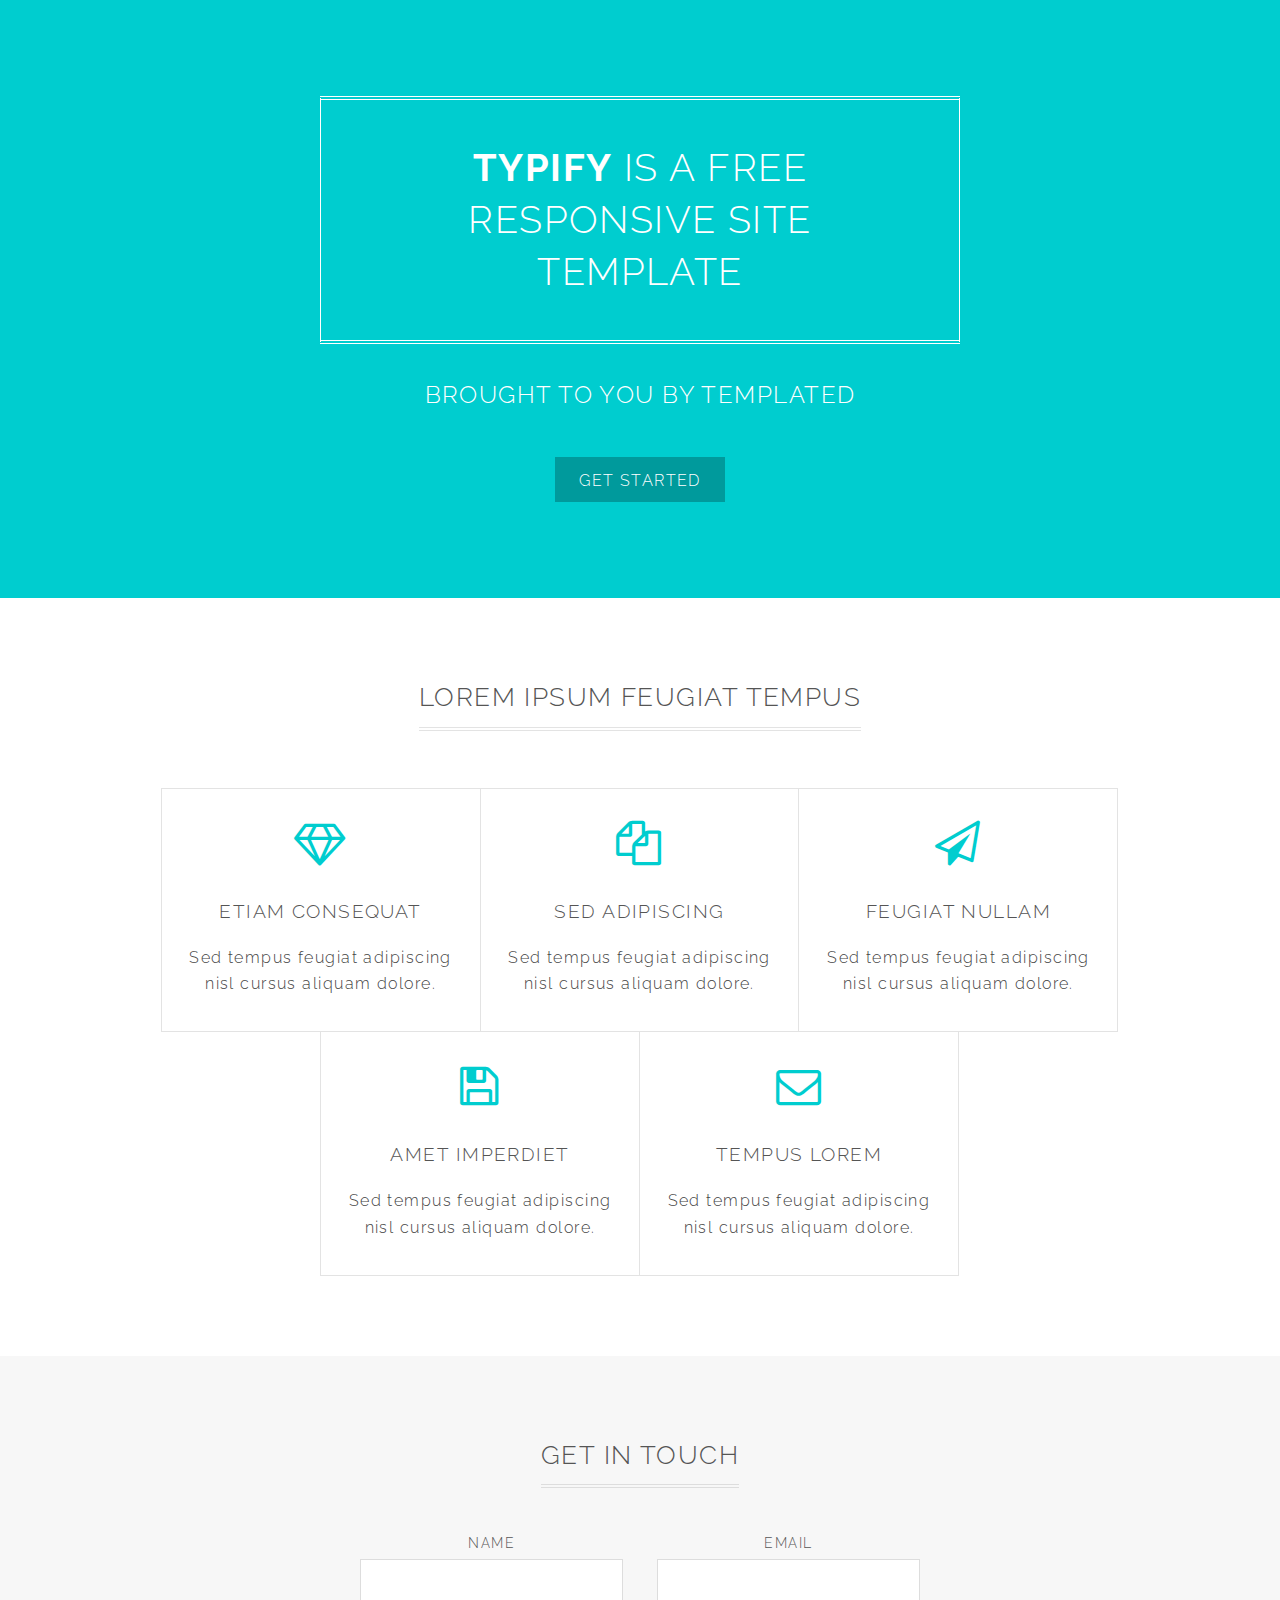
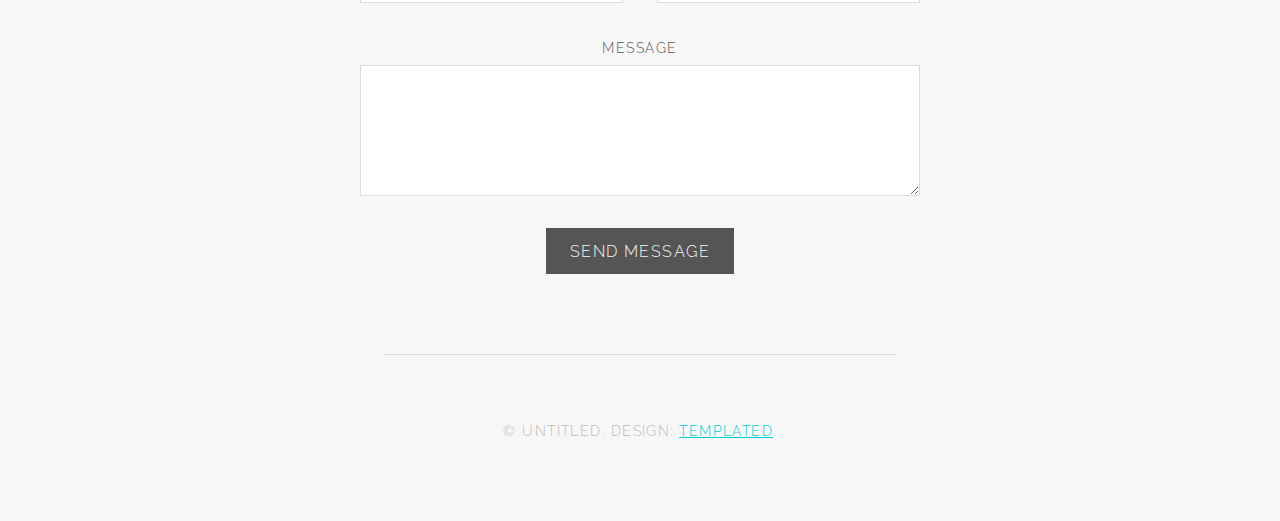
<file: templated-typify/index.html>
<!DOCTYPE HTML>
<!--
	Typify by TEMPLATED
	templated.co @templatedco
	Released for free under the Creative Commons Attribution 3.0 license (templated.co/license)
-->
<html>
	<head>
		<title>Typify by TEMPLATED</title>
		<meta charset="utf-8" />
		<meta name="viewport" content="width=device-width, initial-scale=1" />
		<!--[if lte IE 8]><script src="assets/js/ie/html5shiv.js"></script><![endif]-->
		<link rel="stylesheet" href="assets/css/main.css" />
		<!--[if lte IE 9]><link rel="stylesheet" href="assets/css/ie9.css" /><![endif]-->
	</head>
	<body>

		<!-- Banner -->
			<section id="banner">
				<h2><strong>Typify</strong> is a free responsive site template</h2>
				<p>Brought to you by Templated</p>
				<ul class="actions">
					<li><a href="#" class="button special">Get started</a></li>
				</ul>
			</section>

		<!-- One -->
			<section id="one" class="wrapper special">
				<div class="inner">
					<header class="major">
						<h2>Lorem ipsum feugiat tempus</h2>
					</header>
					<div class="features">
						<div class="feature">
							<i class="fa fa-diamond"></i>
							<h3>Etiam consequat</h3>
							<p>Sed tempus feugiat adipiscing nisl cursus aliquam dolore.</p>
						</div>
						<div class="feature">
							<i class="fa fa-copy"></i>
							<h3>Sed adipiscing</h3>
							<p>Sed tempus feugiat adipiscing nisl cursus aliquam dolore.</p>
						</div>
						<div class="feature">
							<i class="fa fa-paper-plane-o"></i>
							<h3>Feugiat nullam</h3>
							<p>Sed tempus feugiat adipiscing nisl cursus aliquam dolore.</p>
						</div>
						<div class="feature">
							<i class="fa fa-save"></i>
							<h3>Amet imperdiet</h3>
							<p>Sed tempus feugiat adipiscing nisl cursus aliquam dolore.</p>
						</div>
						<div class="feature">
							<i class="fa fa-envelope-o"></i>
							<h3>Tempus lorem</h3>
							<p>Sed tempus feugiat adipiscing nisl cursus aliquam dolore.</p>
						</div>
					</div>
				</div>
			</section>

		<!-- Two -->
			<section id="two" class="wrapper style2 special">
				<div class="inner narrow">
					<header>
						<h2>Get in touch</h2>
					</header>
					<form class="grid-form" method="post" action="#">
						<div class="form-control narrow">
							<label for="name">Name</label>
							<input name="name" id="name" type="text">
						</div>
						<div class="form-control narrow">
							<label for="email">Email</label>
							<input name="email" id="email" type="email">
						</div>
						<div class="form-control">
							<label for="message">Message</label>
							<textarea name="message" id="message" rows="4"></textarea>
						</div>
						<ul class="actions">
							<li><input value="Send Message" type="submit"></li>
						</ul>
					</form>
				</div>
			</section>

		<!-- Three -->
		<!--
			<section id="three" class="wrapper">
				<div class="inner">

					<h2 id="content">Sample Content</h2>
					<p>Praesent ac adipiscing ullamcorper semper ut amet ac risus. Lorem sapien ut odio odio nunc. Ac adipiscing nibh porttitor erat risus justo adipiscing adipiscing amet placerat accumsan. Vis. Faucibus odio magna tempus adipiscing a non. In mi primis arcu ut non accumsan vivamus ac blandit adipiscing adipiscing arcu metus praesent turpis eu ac lacinia nunc ac commodo gravida adipiscing eget accumsan ac nunc adipiscing adipiscing.</p>
					<div class="row">
						<div class="6u 12u$(small)">
							<h3>Sem turpis amet semper</h3>
							<p>Nunc lacinia ante nunc ac lobortis. Interdum adipiscing gravida odio porttitor sem non mi integer non faucibus ornare mi ut ante amet placerat aliquet. Volutpat commodo eu sed ante lacinia. Sapien a lorem in integer ornare praesent commodo adipiscing arcu in massa commodo lorem accumsan at odio massa ac ac. Semper adipiscing varius montes viverra nibh in adipiscing blandit tempus accumsan.</p>
						</div>
						<div class="6u$ 12u$(small)">
							<h3>Magna odio tempus commodo</h3>
							<p>In arcu accumsan arcu adipiscing accumsan orci ac. Felis id enim aliquet. Accumsan ac integer lobortis commodo ornare aliquet accumsan erat tempus amet porttitor. Ante commodo blandit adipiscing integer semper orci eget. Faucibus commodo adipiscing mi eu nullam accumsan morbi arcu ornare odio mi adipiscing nascetur lacus ac interdum morbi accumsan vis mi accumsan ac praesent.</p>
						</div>
						<div class="4u 12u$(medium)">
							<h3>Interdum sapien gravida</h3>
							<p>Nunc lacinia ante nunc ac lobortis. Interdum adipiscing gravida odio porttitor sem non mi integer non faucibus ornare mi ut ante amet placerat aliquet. Volutpat eu sed ante lacinia sapien lorem accumsan varius montes viverra nibh in adipiscing blandit tempus accumsan.</p>
						</div>
						<div class="4u 12u$(medium)">
							<h3>Faucibus consequat lorem</h3>
							<p>Nunc lacinia ante nunc ac lobortis. Interdum adipiscing gravida odio porttitor sem non mi integer non faucibus ornare mi ut ante amet placerat aliquet. Volutpat eu sed ante lacinia sapien lorem accumsan varius montes viverra nibh in adipiscing blandit tempus accumsan.</p>
						</div>
						<div class="4u$ 12u$(medium)">
							<h3>Accumsan montes viverra</h3>
							<p>Nunc lacinia ante nunc ac lobortis. Interdum adipiscing gravida odio porttitor sem non mi integer non faucibus ornare mi ut ante amet placerat aliquet. Volutpat eu sed ante lacinia sapien lorem accumsan varius montes viverra nibh in adipiscing blandit tempus accumsan.</p>
						</div>
					</div>

					<hr class="major" />

					<h2 id="elements">Elements</h2>
					<div class="row 200%">
						<div class="6u 12u$(medium)">

							<h3>Text</h3>
							<p>This is <b>bold</b> and this is <strong>strong</strong>. This is <i>italic</i> and this is <em>emphasized</em>.
							This is <sup>superscript</sup> text and this is <sub>subscript</sub> text.
							This is <u>underlined</u> and this is code: <code>for (;;) { ... }</code>.
							Finally, this is a <a href="#">link</a>.</p>
							<hr />
							<h2>Heading Level 2</h2>
							<h3>Heading Level 3</h3>
							<h4>Heading Level 4</h4>
							<h5>Heading Level 5</h5>
							<h6>Heading Level 6</h6>
							<hr />
							<header>
								<h2>Heading with a Subtitle</h2>
								<p>Lorem ipsum dolor sit amet nullam id egestas urna aliquam</p>
							</header>
							<p>Nunc lacinia ante nunc ac lobortis. Interdum adipiscing gravida odio porttitor sem non mi integer non faucibus ornare mi ut ante amet placerat aliquet. Volutpat eu sed ante lacinia sapien lorem accumsan varius montes viverra nibh in adipiscing blandit tempus accumsan.</p>
							<header>
								<h3>Heading with a Subtitle</h3>
								<p>Lorem ipsum dolor sit amet nullam id egestas urna aliquam</p>
							</header>
							<p>Nunc lacinia ante nunc ac lobortis. Interdum adipiscing gravida odio porttitor sem non mi integer non faucibus ornare mi ut ante amet placerat aliquet. Volutpat eu sed ante lacinia sapien lorem accumsan varius montes viverra nibh in adipiscing blandit tempus accumsan.</p>
							<header>
								<h4>Heading with a Subtitle</h4>
								<p>Lorem ipsum dolor sit amet nullam id egestas urna aliquam</p>
							</header>
							<p>Nunc lacinia ante nunc ac lobortis. Interdum adipiscing gravida odio porttitor sem non mi integer non faucibus ornare mi ut ante amet placerat aliquet. Volutpat eu sed ante lacinia sapien lorem accumsan varius montes viverra nibh in adipiscing blandit tempus accumsan.</p>

							<h3>Lists</h3>
							<div class="row">
								<div class="6u 12u$(small)">

									<h4>Unordered</h4>
									<ul>
										<li>Dolor pulvinar etiam magna etiam.</li>
										<li>Sagittis adipiscing lorem eleifend.</li>
										<li>Felis enim feugiat dolore viverra.</li>
									</ul>

									<h4>Alternate</h4>
									<ul class="alt">
										<li>Dolor pulvinar etiam magna etiam.</li>
										<li>Sagittis adipiscing lorem eleifend.</li>
										<li>Felis enim feugiat dolore viverra.</li>
									</ul>

								</div>
								<div class="6u$ 12u$(small)">

									<h4>Ordered</h4>
									<ol>
										<li>Dolor pulvinar etiam magna etiam.</li>
										<li>Etiam vel felis at lorem sed viverra.</li>
										<li>Felis enim feugiat dolore viverra.</li>
										<li>Dolor pulvinar etiam magna etiam.</li>
										<li>Etiam vel felis at lorem sed viverra.</li>
										<li>Felis enim feugiat dolore viverra.</li>
									</ol>

									<h4>Icons</h4>
									<ul class="icons">
										<li><a href="#" class="icon fa-twitter"><span class="label">Twitter</span></a></li>
										<li><a href="#" class="icon fa-facebook"><span class="label">Facebook</span></a></li>
										<li><a href="#" class="icon fa-instagram"><span class="label">Instagram</span></a></li>
										<li><a href="#" class="icon fa-github"><span class="label">Github</span></a></li>
										<li><a href="#" class="icon fa-dribbble"><span class="label">Dribbble</span></a></li>
										<li><a href="#" class="icon fa-tumblr"><span class="label">Tumblr</span></a></li>
									</ul>

								</div>
							</div>
							<h4>Definition</h4>
							<dl>
								<dt>Item 1</dt>
								<dd>
									<p>Lorem ipsum dolor vestibulum ante ipsum primis in faucibus vestibulum. Blandit adipiscing eu felis iaculis volutpat ac adipiscing accumsan eu faucibus. Integer ac pellentesque praesent.</p>
								</dd>
								<dt>Item 2</dt>
								<dd>
									<p>Lorem ipsum dolor vestibulum ante ipsum primis in faucibus vestibulum. Blandit adipiscing eu felis iaculis volutpat ac adipiscing accumsan eu faucibus. Integer ac pellentesque praesent.</p>
								</dd>
								<dt>Item 3</dt>
								<dd>
									<p>Lorem ipsum dolor vestibulum ante ipsum primis in faucibus vestibulum. Blandit adipiscing eu felis iaculis volutpat ac adipiscing accumsan eu faucibus. Integer ac pellentesque praesent.</p>
								</dd>
							</dl>

							<h4>Actions</h4>
							<ul class="actions">
								<li><a href="#" class="button special">Default</a></li>
								<li><a href="#" class="button">Default</a></li>
								<li><a href="#" class="button alt">Default</a></li>
							</ul>
							<ul class="actions small">
								<li><a href="#" class="button special small">Small</a></li>
								<li><a href="#" class="button small">Small</a></li>
								<li><a href="#" class="button alt small">Small</a></li>
							</ul>
							<div class="row">
								<div class="3u 12u$(small)">
									<ul class="actions vertical">
										<li><a href="#" class="button special">Default</a></li>
										<li><a href="#" class="button">Default</a></li>
										<li><a href="#" class="button alt">Default</a></li>
									</ul>
								</div>
								<div class="3u 12u$(small)">
									<ul class="actions vertical small">
										<li><a href="#" class="button special small">Small</a></li>
										<li><a href="#" class="button small">Small</a></li>
										<li><a href="#" class="button alt small">Small</a></li>
									</ul>
								</div>
								<div class="3u 12u$(small)">
									<ul class="actions vertical">
										<li><a href="#" class="button special fit">Default</a></li>
										<li><a href="#" class="button fit">Default</a></li>
										<li><a href="#" class="button alt fit">Default</a></li>
									</ul>
								</div>
								<div class="3u$ 12u$(small)">
									<ul class="actions vertical small">
										<li><a href="#" class="button special small fit">Small</a></li>
										<li><a href="#" class="button small fit">Small</a></li>
										<li><a href="#" class="button alt small fit">Small</a></li>
									</ul>
								</div>
							</div>

							<h3>Blockquote</h3>
							<blockquote>Fringilla nisl. Donec accumsan interdum nisi, quis tincidunt felis sagittis eget tempus euismod. Vestibulum ante ipsum primis in faucibus vestibulum. Blandit adipiscing eu felis iaculis volutpat ac adipiscing accumsan faucibus. Vestibulum ante ipsum primis in faucibus vestibulum. Blandit adipiscing eu felis.</blockquote>

							<h3>Table</h3>
							<h4>Default</h4>
							<div class="table-wrapper">
								<table>
									<thead>
										<tr>
											<th>Name</th>
											<th>Description</th>
											<th>Price</th>
										</tr>
									</thead>
									<tbody>
										<tr>
											<td>Item 1</td>
											<td>Ante turpis integer aliquet porttitor.</td>
											<td>29.99</td>
										</tr>
										<tr>
											<td>Item 2</td>
											<td>Vis ac commodo adipiscing arcu aliquet.</td>
											<td>19.99</td>
										</tr>
										<tr>
											<td>Item 3</td>
											<td> Morbi faucibus arcu accumsan lorem.</td>
											<td>29.99</td>
										</tr>
										<tr>
											<td>Item 4</td>
											<td>Vitae integer tempus condimentum.</td>
											<td>19.99</td>
										</tr>
										<tr>
											<td>Item 5</td>
											<td>Ante turpis integer aliquet porttitor.</td>
											<td>29.99</td>
										</tr>
									</tbody>
									<tfoot>
										<tr>
											<td colspan="2"></td>
											<td>100.00</td>
										</tr>
									</tfoot>
								</table>
							</div>

							<h4>Alternate</h4>
							<div class="table-wrapper">
								<table class="alt">
									<thead>
										<tr>
											<th>Name</th>
											<th>Description</th>
											<th>Price</th>
										</tr>
									</thead>
									<tbody>
										<tr>
											<td>Item 1</td>
											<td>Ante turpis integer aliquet porttitor.</td>
											<td>29.99</td>
										</tr>
										<tr>
											<td>Item 2</td>
											<td>Vis ac commodo adipiscing arcu aliquet.</td>
											<td>19.99</td>
										</tr>
										<tr>
											<td>Item 3</td>
											<td> Morbi faucibus arcu accumsan lorem.</td>
											<td>29.99</td>
										</tr>
										<tr>
											<td>Item 4</td>
											<td>Vitae integer tempus condimentum.</td>
											<td>19.99</td>
										</tr>
										<tr>
											<td>Item 5</td>
											<td>Ante turpis integer aliquet porttitor.</td>
											<td>29.99</td>
										</tr>
									</tbody>
									<tfoot>
										<tr>
											<td colspan="2"></td>
											<td>100.00</td>
										</tr>
									</tfoot>
								</table>
							</div>

						</div>
						<div class="6u$ 12u$(medium)">

							<h3>Buttons</h3>
							<ul class="actions">
								<li><a href="#" class="button special">Special</a></li>
								<li><a href="#" class="button">Default</a></li>
								<li><a href="#" class="button alt">Alternate</a></li>
							</ul>
							<ul class="actions">
								<li><a href="#" class="button special big">Big</a></li>
								<li><a href="#" class="button">Default</a></li>
								<li><a href="#" class="button alt small">Small</a></li>
							</ul>
							<ul class="actions fit">
								<li><a href="#" class="button special fit">Fit</a></li>
								<li><a href="#" class="button fit">Fit</a></li>
								<li><a href="#" class="button alt fit">Fit</a></li>
							</ul>
							<ul class="actions fit small">
								<li><a href="#" class="button special fit small">Fit + Small</a></li>
								<li><a href="#" class="button fit small">Fit + Small</a></li>
								<li><a href="#" class="button alt fit small">Fit + Small</a></li>
							</ul>
							<ul class="actions">
								<li><a href="#" class="button special icon fa-search">Icon</a></li>
								<li><a href="#" class="button icon fa-download">Icon</a></li>
								<li><a href="#" class="button alt icon fa-check">Icon</a></li>
							</ul>
							<ul class="actions">
								<li><span class="button special disabled">Special</span></li>
								<li><span class="button disabled">Default</span></li>
								<li><span class="button alt disabled">Alternate</span></li>
							</ul>

							<h3>Form</h3>
							<form method="post" action="#">
								<div class="row uniform">
									<div class="6u 12u$(xsmall)">
										<input type="text" name="name" id="name" value="" placeholder="Name" />
									</div>
									<div class="6u$ 12u$(xsmall)">
										<input type="email" name="email" id="email" value="" placeholder="Email" />
									</div>
									<div class="12u$">
										<div class="select-wrapper">
											<select name="category" id="category">
												<option value="">- Category -</option>
												<option value="1">Manufacturing</option>
												<option value="1">Shipping</option>
												<option value="1">Administration</option>
												<option value="1">Human Resources</option>
											</select>
										</div>
									</div>
									<div class="4u 12u$(small)">
										<input type="radio" id="priority-low" name="priority" checked>
										<label for="priority-low">Low Priority</label>
									</div>
									<div class="4u 12u$(small)">
										<input type="radio" id="priority-normal" name="priority">
										<label for="priority-normal">Normal Priority</label>
									</div>
									<div class="4u$ 12u$(small)">
										<input type="radio" id="priority-high" name="priority">
										<label for="priority-high">High Priority</label>
									</div>
									<div class="6u 12u$(small)">
										<input type="checkbox" id="copy" name="copy">
										<label for="copy">Email me a copy of this message</label>
									</div>
									<div class="6u$ 12u$(small)">
										<input type="checkbox" id="human" name="human" checked>
										<label for="human">I am a human and not a robot</label>
									</div>
									<div class="12u$">
										<textarea name="message" id="message" placeholder="Enter your message" rows="6"></textarea>
									</div>
									<div class="12u$">
										<ul class="actions">
											<li><input type="submit" value="Send Message" /></li>
											<li><input type="reset" value="Reset" class="alt" /></li>
										</ul>
									</div>
								</div>
							</form>

							<hr />

							<form method="post" action="#">
								<div class="row uniform">
									<div class="9u 12u$(small)">
										<input type="text" name="query" id="query" value="" placeholder="Query" />
									</div>
									<div class="3u$ 12u$(small)">
										<input type="submit" value="Search" class="fit" />
									</div>
								</div>
							</form>

							<h3>Image</h3>
							<h4>Fit</h4>
							<span class="image fit"><img src="images/pic01.jpg" alt="" /></span>
							<div class="box alt">
								<div class="row 50% uniform">
									<div class="4u"><span class="image fit"><img src="images/pic01.jpg" alt="" /></span></div>
									<div class="4u"><span class="image fit"><img src="images/pic01.jpg" alt="" /></span></div>
									<div class="4u$"><span class="image fit"><img src="images/pic01.jpg" alt="" /></span></div>
									<div class="4u"><span class="image fit"><img src="images/pic01.jpg" alt="" /></span></div>
									<div class="4u"><span class="image fit"><img src="images/pic01.jpg" alt="" /></span></div>
									<div class="4u$"><span class="image fit"><img src="images/pic01.jpg" alt="" /></span></div>
									<div class="4u"><span class="image fit"><img src="images/pic01.jpg" alt="" /></span></div>
									<div class="4u"><span class="image fit"><img src="images/pic01.jpg" alt="" /></span></div>
									<div class="4u$"><span class="image fit"><img src="images/pic01.jpg" alt="" /></span></div>
								</div>
							</div>

							<h4>Left &amp; Right</h4>
							<p><span class="image left"><img src="images/pic02.jpg" alt="" /></span>Lorem ipsum dolor sit accumsan interdum nisi, quis tincidunt felis sagittis eget. tempus euismod. Vestibulum ante ipsum primis in faucibus vestibulum. Blandit adipiscing eu felis iaculis volutpat ac adipiscing accumsan eu faucibus. Integer ac pellentesque praesent tincidunt felis sagittis eget. tempus euismod. Vestibulum ante ipsum primis sagittis eget. tempus euismod. Vestibulum ante ipsum primis in faucibus vestibulum. Blandit adipiscing eu felis iaculis volutpat ac adipiscing accumsan eu faucibus. Integer ac pellentesque praesent tincidunt felis sagittis eget. tempus euismod. Vestibulum ante ipsum primis in faucibus vestibulum. Blandit adipiscing eu felis iaculis volutpat ac adipiscing accumsan eu faucibus. Integer ac pellentesque praesent. Vestibulum ante ipsum primis in faucibus magna blandit adipiscing eu felis iaculis volutpat lorem ipsum dolor sit amet dolor consequat.</p>
							<p><span class="image right"><img src="images/pic02.jpg" alt="" /></span>Lorem ipsum dolor sit accumsan interdum nisi, quis tincidunt felis sagittis eget. tempus euismod. Vestibulum ante ipsum primis in faucibus vestibulum. Blandit adipiscing eu felis iaculis volutpat ac adipiscing accumsan eu faucibus. Integer ac pellentesque praesent tincidunt felis sagittis eget. tempus euismod. Vestibulum ante ipsum primis sagittis eget. tempus euismod. Vestibulum ante ipsum primis in faucibus vestibulum. Blandit adipiscing eu felis iaculis volutpat ac adipiscing accumsan eu faucibus. Integer ac pellentesque praesent tincidunt felis sagittis eget. tempus euismod. Vestibulum ante ipsum primis in faucibus vestibulum. Blandit adipiscing eu felis iaculis volutpat ac adipiscing accumsan eu faucibus. Integer ac pellentesque praesent. Vestibulum ante ipsum primis in faucibus magna blandit adipiscing eu felis iaculis volutpat lorem ipsum dolor sit amet dolor consequat.</p>

							<h3>Box</h3>
							<div class="box">
								<p>Felis sagittis eget tempus primis in faucibus vestibulum. Blandit adipiscing eu felis iaculis volutpat ac adipiscing accumsan eu faucibus. Integer ac pellentesque praesent tincidunt felis sagittis eget. tempus euismod. Magna sed etiam ante ipsum primis in faucibus vestibulum. Blandit adipiscing eu ipsum primis in faucibus vestibulum. Blandit adipiscing eu felis iaculis volutpat ac adipiscing accumsan eu faucibus lorem ipsum dolor sit amet nullam.</p>
							</div>

							<h3>Preformatted</h3>
							<pre><code>i = 0;

while (!deck.isInOrder()) {
    print 'Iteration ' + i;
    deck.shuffle();
    i++;
}

print 'It took ' + i + ' iterations to sort the deck.';
</code></pre>

						</div>
					</div>

				</div>
			</section>
		-->

		<!-- Footer -->
			<footer id="footer">
				<div class="copyright">
					&copy; Untitled. Design: <a href="http://templated.co/">TEMPLATED</a>.
				</div>
			</footer>

		<!-- Scripts -->
			<script src="assets/js/jquery.min.js"></script>
			<script src="assets/js/skel.min.js"></script>
			<script src="assets/js/util.js"></script>
			<!--[if lte IE 8]><script src="assets/js/ie/respond.min.js"></script><![endif]-->
			<script src="assets/js/main.js"></script>

	</body>
</html>
</file>
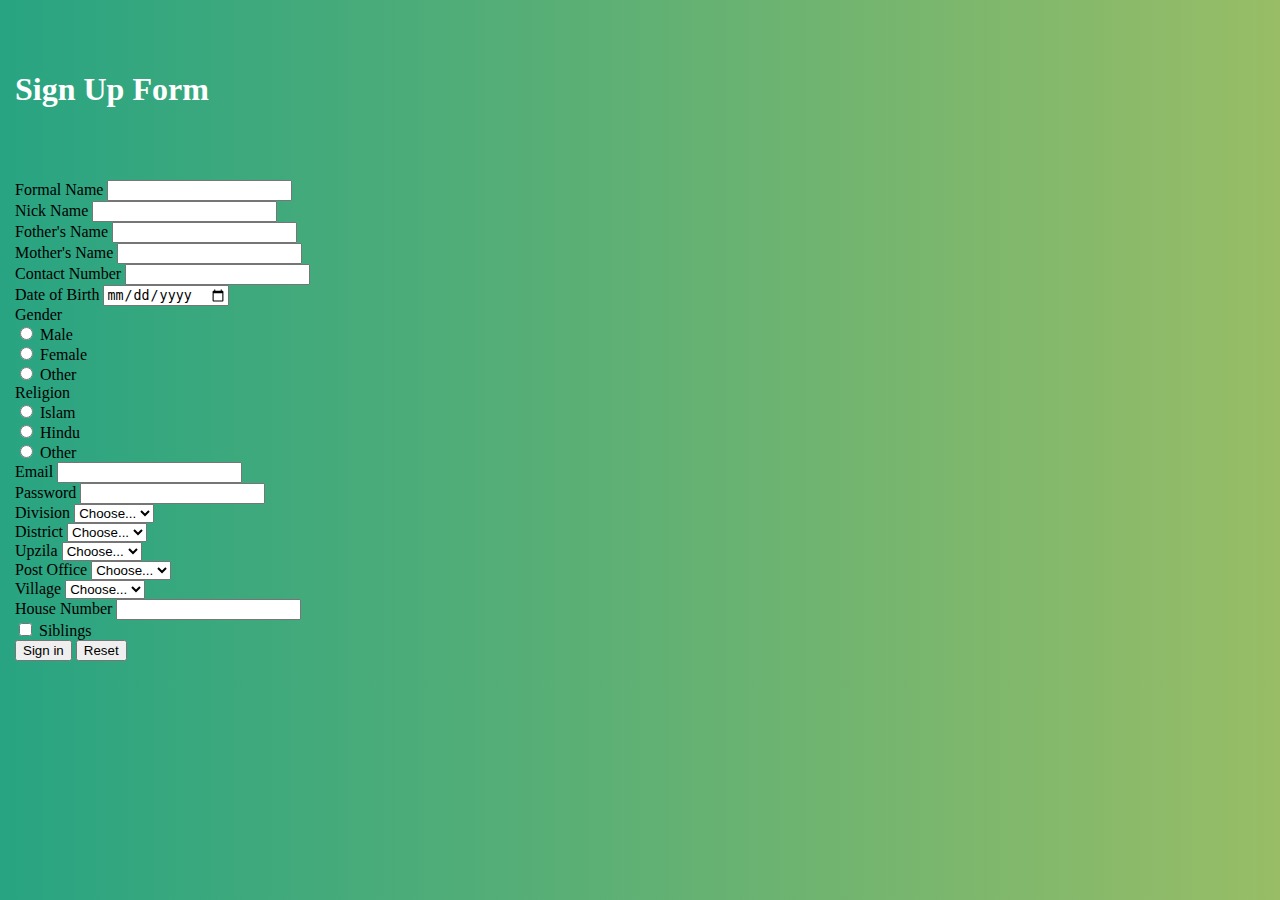
<file: signuppage.html>
<!DOCTYPE html>
<html>
	<head>
		<title>hr</title>
		<link rel="stylesheet" href="https://stackpath.bootstrapcdn.com/bootstrap/4.1.3/css/bootstrap.min.css" integrity="sha384-MCw98/SFnGE8fJT3GXwEOngsV7Zt27NXFoaoApmYm81iuXoPkFOJwJ8ERdknLPMO" crossorigin="anonymous">
		<link rel="stylesheet" type="text/css" href="CSS/style.css">
		<link href="https://fonts.googleapis.com/css?family=Poiret+One" rel="stylesheet"> 
	</head>
	<body>
		<header>
			<div><h1>Sign Up Form </h1></div>


<form method="GET">
	<div class="form-row">
	<div class="form-group col-md-3">
	<label for = "formalname">Formal Name</label>
	<input type="text" class="form-control" id = "formalname" name="formalname">
	</div>
	<div class="form-group col-md-2">
	<label for = "nickname">Nick Name</label>
	<input type="text" class="form-control" id = "nickname" name="nickname">
	</div>
	<div class="form-group col-md-3">
	<label for = "fathername">Fother's Name</label>
	<input type="text" class="form-control" id = "fathername" name="fathername">
	</div>
	<div class="form-group col-md-3">
	<label for = "mothername">Mother's Name</label>
	<input type="text" class="form-control" id = "mothername" name="mothername">
	</div>
	<div class="form-group col-md-2">
	<label for = "contactnumber">Contact Number</label>  		
	<input type="text" class="form-control" id="contactnumber" name="contactnumber" required>
	</div>
	<div class="form-group col-md-2">
	<label for = "birthday">Date of Birth</label>  		
	<input type="Date" class="form-control" id="birthday" name="birthday" required>
	</div>

	<div class="form-group col-md-1">
		<label for = "gender">Gender</label>  	
		
		<div class="form-check">
		<input class="form-check-input" type="radio" name="gender" id="gender" value="male" >
		<label class="form-check-label" for="gender">Male</label>
		</div>
		<div class="form-check">
		<input class="form-check-input" type="radio" name="gender" id="gender" value="female" >
		<label class="form-check-label" for="gender">Female</label>
		</div>
		<div class="form-check">
		<input class="form-check-input" type="radio" name="gender" id="gender" value="other">
		<label class="form-check-label" for="gender">Other</label>
		</div>
	</div>

	<div class="form-group col-md-1">
	<label for = "religion">Religion</label> 
	<div class="form-check">
	<input class="form-check-input" type="radio" name="religion" id="religion" value="islam">
	<label class="form-check-label" for="religion">Islam</label>
	</div>
	<div class="form-check">
	<input class="form-check-input" type="radio" name="religion" id="religion" value="hindu">
	<label class="form-check-label" for="religion">Hindu</label>
	</div>
	<div class="form-check">
	<input class="form-check-input" type="radio" name="religion" id="religion" value="other">
	<label class="form-check-label" for="religion">Other</label>
	</div>
	</div>
</div>


<div class="form">
	<div class="form-group col-md-3">
	<label for="email">Email</label>
	<input type="email" class="form-control" id="email" required>
	</div>
	<div class="form-group col-md-3">
	<label for="password">Password</label>
	<input type="password" class="form-control" id="password" minlength="8">
	</div>
</div>


  <div class="form-row">
    <div class="form-group col-md-2">
      <label for="division">Division</label>
      <select id="division" class="form-control">
        <option selected>Choose...</option>
        <option>Dhaka</option>
        <option>Rangpur</option>
      </select>
    </div>
    <div class="form-group col-md-2">
      <label for="district">District</label>
      <select id="district" class="form-control">
        <option selected>Choose...</option>
        <option>Dhaka</option>
        <option>Kurigram</option>
        <option>Gazipur</option>
      </select>
    </div>
    <div class="form-group col-md-2">
      <label for="upazila">Upzila</label>
      <select id="upazila" class="form-control">
        <option selected>Choose...</option>
        <option>.....</option>
      </select>
    </div>
    <div class="form-group col-md-2">
      <label for="postoffice">Post Office</label>
      <select id="postoffice" class="form-control">
        <option selected>Choose...</option>
        <option>...</option>
      </select>
    </div>
    <div class="form-group col-md-2">
      <label for="village">Village</label>
      <select id="village" class="form-control">
        <option selected>Choose...</option>
        <option>...</option>
      </select>
    </div>
        <div class="form-group col-md-2">
      <label for="housenumber">House Number</label>
      <input type="text" name="housenumber" class="form-control">
    </div>
    </div>

  </div>


  <div class="form-group">
    <div class="form-check">
      <input class="form-check-input" type="checkbox" id="siblings">
      <label class="form-check-label" for="gridCheck">
        Siblings
      </label>
    </div>
  </div>
  <button type="submit" class="btn btn-primary">Sign in</button>
  <button type="reset" class="btn btn-primary">Reset</button><br><br>
</form>
		
				
				
				
				
<!-- 				Siblings: <input type="Number" name="siblings"><br>
				Number of Male Siblings: <input type="Number" name="malesiblings"> <br>
				Number of Female Siblings: <input type="Number" name="femalesiblings"><br> -->

		</header>





		<script src="https://code.jquery.com/jquery-3.3.1.slim.min.js" integrity="sha384-q8i/X+965DzO0rT7abK41JStQIAqVgRVzpbzo5smXKp4YfRvH+8abtTE1Pi6jizo" crossorigin="anonymous"></script>
		<script src="https://cdnjs.cloudflare.com/ajax/libs/popper.js/1.14.3/umd/popper.min.js" integrity="sha384-ZMP7rVo3mIykV+2+9J3UJ46jBk0WLaUAdn689aCwoqbBJiSnjAK/l8WvCWPIPm49" crossorigin="anonymous"></script>
		<script src="https://stackpath.bootstrapcdn.com/bootstrap/4.1.3/js/bootstrap.min.js" integrity="sha384-ChfqqxuZUCnJSK3+MXmPNIyE6ZbWh2IMqE241rYiqJxyMiZ6OW/JmZQ5stwEULTy" crossorigin="anonymous"></script>

	</body>
</html>
</file>
<file: templated-typify/assets/css/ie9.css>
/*
	Typify by TEMPLATED
	templated.co @templatedco
	Released for free under the Creative Commons Attribution 3.0 license (templated.co/license)
*/

/* Form */

	.grid-form .form-control {
		display: block;
		width: 100% !important;
	}

/* Feature */

	.features:after {
		content: '';
		display: block;
		clear: both;
	}

	.features .feature {
		display: block;
		float: left;
	}
</file>
<file: CSS/style.css>
body{
	margin-left: 15px;
	background: linear-gradient(to right, rgb(40, 164, 130), rgb(152, 189, 102)); 

}
h1{
	padding: 50px 0px 50px 0px;
	color: white;
}
</file>
<file: templated-typify/assets/css/main.css>
@import url(font-awesome.min.css);
@import url("http://fonts.googleapis.com/css?family=Raleway:300,700");

/*
	Typify by TEMPLATED
	templated.co @templatedco
	Released for free under the Creative Commons Attribution 3.0 license (templated.co/license)
*/

/* Reset */

	html, body, div, span, applet, object, iframe, h1, h2, h3, h4, h5, h6, p, blockquote, pre, a, abbr, acronym, address, big, cite, code, del, dfn, em, img, ins, kbd, q, s, samp, small, strike, strong, sub, sup, tt, var, b, u, i, center, dl, dt, dd, ol, ul, li, fieldset, form, label, legend, table, caption, tbody, tfoot, thead, tr, th, td, article, aside, canvas, details, embed, figure, figcaption, footer, header, hgroup, menu, nav, output, ruby, section, summary, time, mark, audio, video {
		margin: 0;
		padding: 0;
		border: 0;
		font-size: 100%;
		font: inherit;
		vertical-align: baseline;
	}

	article, aside, details, figcaption, figure, footer, header, hgroup, menu, nav, section {
		display: block;
	}

	body {
		line-height: 1;
	}

	ol, ul {
		list-style: none;
	}

	blockquote, q {
		quotes: none;
	}

	blockquote:before, blockquote:after, q:before, q:after {
		content: '';
		content: none;
	}

	table {
		border-collapse: collapse;
		border-spacing: 0;
	}

	body {
		-webkit-text-size-adjust: none;
	}

/* Box Model */

	*, *:before, *:after {
		-moz-box-sizing: border-box;
		-webkit-box-sizing: border-box;
		box-sizing: border-box;
	}

/* Containers */

	.container {
		margin-left: auto;
		margin-right: auto;
	}

	.container.\31 25\25 {
		width: 100%;
		max-width: 100em;
		min-width: 80em;
	}

	.container.\37 5\25 {
		width: 60em;
	}

	.container.\35 0\25 {
		width: 40em;
	}

	.container.\32 5\25 {
		width: 20em;
	}

	.container {
		width: 80em;
	}

	@media screen and (max-width: 1680px) {

		.container.\31 25\25 {
			width: 100%;
			max-width: 100em;
			min-width: 80em;
		}

		.container.\37 5\25 {
			width: 60em;
		}

		.container.\35 0\25 {
			width: 40em;
		}

		.container.\32 5\25 {
			width: 20em;
		}

		.container {
			width: 80em;
		}

	}

	@media screen and (max-width: 1280px) {

		.container.\31 25\25 {
			width: 100%;
			max-width: 81.25em;
			min-width: 65em;
		}

		.container.\37 5\25 {
			width: 48.75em;
		}

		.container.\35 0\25 {
			width: 32.5em;
		}

		.container.\32 5\25 {
			width: 16.25em;
		}

		.container {
			width: 65em;
		}

	}

	@media screen and (max-width: 980px) {

		.container.\31 25\25 {
			width: 100%;
			max-width: 112.5%;
			min-width: 90%;
		}

		.container.\37 5\25 {
			width: 67.5%;
		}

		.container.\35 0\25 {
			width: 45%;
		}

		.container.\32 5\25 {
			width: 22.5%;
		}

		.container {
			width: 90%;
		}

	}

	@media screen and (max-width: 736px) {

		.container.\31 25\25 {
			width: 100%;
			max-width: 112.5%;
			min-width: 90%;
		}

		.container.\37 5\25 {
			width: 67.5%;
		}

		.container.\35 0\25 {
			width: 45%;
		}

		.container.\32 5\25 {
			width: 22.5%;
		}

		.container {
			width: 90%;
		}

	}

	@media screen and (max-width: 480px) {

		.container.\31 25\25 {
			width: 100%;
			max-width: 112.5%;
			min-width: 90%;
		}

		.container.\37 5\25 {
			width: 67.5%;
		}

		.container.\35 0\25 {
			width: 45%;
		}

		.container.\32 5\25 {
			width: 22.5%;
		}

		.container {
			width: 90%;
		}

	}

/* Grid */

	.row {
		border-bottom: solid 1px transparent;
		-moz-box-sizing: border-box;
		-webkit-box-sizing: border-box;
		box-sizing: border-box;
	}

	.row > * {
		float: left;
		-moz-box-sizing: border-box;
		-webkit-box-sizing: border-box;
		box-sizing: border-box;
	}

	.row:after, .row:before {
		content: '';
		display: block;
		clear: both;
		height: 0;
	}

	.row.uniform > * > :first-child {
		margin-top: 0;
	}

	.row.uniform > * > :last-child {
		margin-bottom: 0;
	}

	.row.\30 \25 > * {
		padding: 0 0 0 0em;
	}

	.row.\30 \25 {
		margin: 0 0 -1px 0em;
	}

	.row.uniform.\30 \25 > * {
		padding: 0em 0 0 0em;
	}

	.row.uniform.\30 \25 {
		margin: 0em 0 -1px 0em;
	}

	.row > * {
		padding: 0 0 0 2em;
	}

	.row {
		margin: 0 0 -1px -2em;
	}

	.row.uniform > * {
		padding: 2em 0 0 2em;
	}

	.row.uniform {
		margin: -2em 0 -1px -2em;
	}

	.row.\32 00\25 > * {
		padding: 0 0 0 4em;
	}

	.row.\32 00\25 {
		margin: 0 0 -1px -4em;
	}

	.row.uniform.\32 00\25 > * {
		padding: 4em 0 0 4em;
	}

	.row.uniform.\32 00\25 {
		margin: -4em 0 -1px -4em;
	}

	.row.\31 50\25 > * {
		padding: 0 0 0 3em;
	}

	.row.\31 50\25 {
		margin: 0 0 -1px -3em;
	}

	.row.uniform.\31 50\25 > * {
		padding: 3em 0 0 3em;
	}

	.row.uniform.\31 50\25 {
		margin: -3em 0 -1px -3em;
	}

	.row.\35 0\25 > * {
		padding: 0 0 0 1em;
	}

	.row.\35 0\25 {
		margin: 0 0 -1px -1em;
	}

	.row.uniform.\35 0\25 > * {
		padding: 1em 0 0 1em;
	}

	.row.uniform.\35 0\25 {
		margin: -1em 0 -1px -1em;
	}

	.row.\32 5\25 > * {
		padding: 0 0 0 0.5em;
	}

	.row.\32 5\25 {
		margin: 0 0 -1px -0.5em;
	}

	.row.uniform.\32 5\25 > * {
		padding: 0.5em 0 0 0.5em;
	}

	.row.uniform.\32 5\25 {
		margin: -0.5em 0 -1px -0.5em;
	}

	.\31 2u, .\31 2u\24 {
		width: 100%;
		clear: none;
		margin-left: 0;
	}

	.\31 1u, .\31 1u\24 {
		width: 91.6666666667%;
		clear: none;
		margin-left: 0;
	}

	.\31 0u, .\31 0u\24 {
		width: 83.3333333333%;
		clear: none;
		margin-left: 0;
	}

	.\39 u, .\39 u\24 {
		width: 75%;
		clear: none;
		margin-left: 0;
	}

	.\38 u, .\38 u\24 {
		width: 66.6666666667%;
		clear: none;
		margin-left: 0;
	}

	.\37 u, .\37 u\24 {
		width: 58.3333333333%;
		clear: none;
		margin-left: 0;
	}

	.\36 u, .\36 u\24 {
		width: 50%;
		clear: none;
		margin-left: 0;
	}

	.\35 u, .\35 u\24 {
		width: 41.6666666667%;
		clear: none;
		margin-left: 0;
	}

	.\34 u, .\34 u\24 {
		width: 33.3333333333%;
		clear: none;
		margin-left: 0;
	}

	.\33 u, .\33 u\24 {
		width: 25%;
		clear: none;
		margin-left: 0;
	}

	.\32 u, .\32 u\24 {
		width: 16.6666666667%;
		clear: none;
		margin-left: 0;
	}

	.\31 u, .\31 u\24 {
		width: 8.3333333333%;
		clear: none;
		margin-left: 0;
	}

	.\31 2u\24 + *,
	.\31 1u\24 + *,
	.\31 0u\24 + *,
	.\39 u\24 + *,
	.\38 u\24 + *,
	.\37 u\24 + *,
	.\36 u\24 + *,
	.\35 u\24 + *,
	.\34 u\24 + *,
	.\33 u\24 + *,
	.\32 u\24 + *,
	.\31 u\24 + * {
		clear: left;
	}

	.\-11u {
		margin-left: 91.66667%;
	}

	.\-10u {
		margin-left: 83.33333%;
	}

	.\-9u {
		margin-left: 75%;
	}

	.\-8u {
		margin-left: 66.66667%;
	}

	.\-7u {
		margin-left: 58.33333%;
	}

	.\-6u {
		margin-left: 50%;
	}

	.\-5u {
		margin-left: 41.66667%;
	}

	.\-4u {
		margin-left: 33.33333%;
	}

	.\-3u {
		margin-left: 25%;
	}

	.\-2u {
		margin-left: 16.66667%;
	}

	.\-1u {
		margin-left: 8.33333%;
	}

	@media screen and (max-width: 1680px) {

		.row > * {
			padding: 0 0 0 2em;
		}

		.row {
			margin: 0 0 -1px -2em;
		}

		.row.uniform > * {
			padding: 2em 0 0 2em;
		}

		.row.uniform {
			margin: -2em 0 -1px -2em;
		}

		.row.\32 00\25 > * {
			padding: 0 0 0 4em;
		}

		.row.\32 00\25 {
			margin: 0 0 -1px -4em;
		}

		.row.uniform.\32 00\25 > * {
			padding: 4em 0 0 4em;
		}

		.row.uniform.\32 00\25 {
			margin: -4em 0 -1px -4em;
		}

		.row.\31 50\25 > * {
			padding: 0 0 0 3em;
		}

		.row.\31 50\25 {
			margin: 0 0 -1px -3em;
		}

		.row.uniform.\31 50\25 > * {
			padding: 3em 0 0 3em;
		}

		.row.uniform.\31 50\25 {
			margin: -3em 0 -1px -3em;
		}

		.row.\35 0\25 > * {
			padding: 0 0 0 1em;
		}

		.row.\35 0\25 {
			margin: 0 0 -1px -1em;
		}

		.row.uniform.\35 0\25 > * {
			padding: 1em 0 0 1em;
		}

		.row.uniform.\35 0\25 {
			margin: -1em 0 -1px -1em;
		}

		.row.\32 5\25 > * {
			padding: 0 0 0 0.5em;
		}

		.row.\32 5\25 {
			margin: 0 0 -1px -0.5em;
		}

		.row.uniform.\32 5\25 > * {
			padding: 0.5em 0 0 0.5em;
		}

		.row.uniform.\32 5\25 {
			margin: -0.5em 0 -1px -0.5em;
		}

		.\31 2u\28xlarge\29, .\31 2u\24\28xlarge\29 {
			width: 100%;
			clear: none;
			margin-left: 0;
		}

		.\31 1u\28xlarge\29, .\31 1u\24\28xlarge\29 {
			width: 91.6666666667%;
			clear: none;
			margin-left: 0;
		}

		.\31 0u\28xlarge\29, .\31 0u\24\28xlarge\29 {
			width: 83.3333333333%;
			clear: none;
			margin-left: 0;
		}

		.\39 u\28xlarge\29, .\39 u\24\28xlarge\29 {
			width: 75%;
			clear: none;
			margin-left: 0;
		}

		.\38 u\28xlarge\29, .\38 u\24\28xlarge\29 {
			width: 66.6666666667%;
			clear: none;
			margin-left: 0;
		}

		.\37 u\28xlarge\29, .\37 u\24\28xlarge\29 {
			width: 58.3333333333%;
			clear: none;
			margin-left: 0;
		}

		.\36 u\28xlarge\29, .\36 u\24\28xlarge\29 {
			width: 50%;
			clear: none;
			margin-left: 0;
		}

		.\35 u\28xlarge\29, .\35 u\24\28xlarge\29 {
			width: 41.6666666667%;
			clear: none;
			margin-left: 0;
		}

		.\34 u\28xlarge\29, .\34 u\24\28xlarge\29 {
			width: 33.3333333333%;
			clear: none;
			margin-left: 0;
		}

		.\33 u\28xlarge\29, .\33 u\24\28xlarge\29 {
			width: 25%;
			clear: none;
			margin-left: 0;
		}

		.\32 u\28xlarge\29, .\32 u\24\28xlarge\29 {
			width: 16.6666666667%;
			clear: none;
			margin-left: 0;
		}

		.\31 u\28xlarge\29, .\31 u\24\28xlarge\29 {
			width: 8.3333333333%;
			clear: none;
			margin-left: 0;
		}

		.\31 2u\24\28xlarge\29 + *,
		.\31 1u\24\28xlarge\29 + *,
		.\31 0u\24\28xlarge\29 + *,
		.\39 u\24\28xlarge\29 + *,
		.\38 u\24\28xlarge\29 + *,
		.\37 u\24\28xlarge\29 + *,
		.\36 u\24\28xlarge\29 + *,
		.\35 u\24\28xlarge\29 + *,
		.\34 u\24\28xlarge\29 + *,
		.\33 u\24\28xlarge\29 + *,
		.\32 u\24\28xlarge\29 + *,
		.\31 u\24\28xlarge\29 + * {
			clear: left;
		}

		.\-11u\28xlarge\29 {
			margin-left: 91.66667%;
		}

		.\-10u\28xlarge\29 {
			margin-left: 83.33333%;
		}

		.\-9u\28xlarge\29 {
			margin-left: 75%;
		}

		.\-8u\28xlarge\29 {
			margin-left: 66.66667%;
		}

		.\-7u\28xlarge\29 {
			margin-left: 58.33333%;
		}

		.\-6u\28xlarge\29 {
			margin-left: 50%;
		}

		.\-5u\28xlarge\29 {
			margin-left: 41.66667%;
		}

		.\-4u\28xlarge\29 {
			margin-left: 33.33333%;
		}

		.\-3u\28xlarge\29 {
			margin-left: 25%;
		}

		.\-2u\28xlarge\29 {
			margin-left: 16.66667%;
		}

		.\-1u\28xlarge\29 {
			margin-left: 8.33333%;
		}

	}

	@media screen and (max-width: 1280px) {

		.row > * {
			padding: 0 0 0 1.5em;
		}

		.row {
			margin: 0 0 -1px -1.5em;
		}

		.row.uniform > * {
			padding: 1.5em 0 0 1.5em;
		}

		.row.uniform {
			margin: -1.5em 0 -1px -1.5em;
		}

		.row.\32 00\25 > * {
			padding: 0 0 0 3em;
		}

		.row.\32 00\25 {
			margin: 0 0 -1px -3em;
		}

		.row.uniform.\32 00\25 > * {
			padding: 3em 0 0 3em;
		}

		.row.uniform.\32 00\25 {
			margin: -3em 0 -1px -3em;
		}

		.row.\31 50\25 > * {
			padding: 0 0 0 2.25em;
		}

		.row.\31 50\25 {
			margin: 0 0 -1px -2.25em;
		}

		.row.uniform.\31 50\25 > * {
			padding: 2.25em 0 0 2.25em;
		}

		.row.uniform.\31 50\25 {
			margin: -2.25em 0 -1px -2.25em;
		}

		.row.\35 0\25 > * {
			padding: 0 0 0 0.75em;
		}

		.row.\35 0\25 {
			margin: 0 0 -1px -0.75em;
		}

		.row.uniform.\35 0\25 > * {
			padding: 0.75em 0 0 0.75em;
		}

		.row.uniform.\35 0\25 {
			margin: -0.75em 0 -1px -0.75em;
		}

		.row.\32 5\25 > * {
			padding: 0 0 0 0.375em;
		}

		.row.\32 5\25 {
			margin: 0 0 -1px -0.375em;
		}

		.row.uniform.\32 5\25 > * {
			padding: 0.375em 0 0 0.375em;
		}

		.row.uniform.\32 5\25 {
			margin: -0.375em 0 -1px -0.375em;
		}

		.\31 2u\28large\29, .\31 2u\24\28large\29 {
			width: 100%;
			clear: none;
			margin-left: 0;
		}

		.\31 1u\28large\29, .\31 1u\24\28large\29 {
			width: 91.6666666667%;
			clear: none;
			margin-left: 0;
		}

		.\31 0u\28large\29, .\31 0u\24\28large\29 {
			width: 83.3333333333%;
			clear: none;
			margin-left: 0;
		}

		.\39 u\28large\29, .\39 u\24\28large\29 {
			width: 75%;
			clear: none;
			margin-left: 0;
		}

		.\38 u\28large\29, .\38 u\24\28large\29 {
			width: 66.6666666667%;
			clear: none;
			margin-left: 0;
		}

		.\37 u\28large\29, .\37 u\24\28large\29 {
			width: 58.3333333333%;
			clear: none;
			margin-left: 0;
		}

		.\36 u\28large\29, .\36 u\24\28large\29 {
			width: 50%;
			clear: none;
			margin-left: 0;
		}

		.\35 u\28large\29, .\35 u\24\28large\29 {
			width: 41.6666666667%;
			clear: none;
			margin-left: 0;
		}

		.\34 u\28large\29, .\34 u\24\28large\29 {
			width: 33.3333333333%;
			clear: none;
			margin-left: 0;
		}

		.\33 u\28large\29, .\33 u\24\28large\29 {
			width: 25%;
			clear: none;
			margin-left: 0;
		}

		.\32 u\28large\29, .\32 u\24\28large\29 {
			width: 16.6666666667%;
			clear: none;
			margin-left: 0;
		}

		.\31 u\28large\29, .\31 u\24\28large\29 {
			width: 8.3333333333%;
			clear: none;
			margin-left: 0;
		}

		.\31 2u\24\28large\29 + *,
		.\31 1u\24\28large\29 + *,
		.\31 0u\24\28large\29 + *,
		.\39 u\24\28large\29 + *,
		.\38 u\24\28large\29 + *,
		.\37 u\24\28large\29 + *,
		.\36 u\24\28large\29 + *,
		.\35 u\24\28large\29 + *,
		.\34 u\24\28large\29 + *,
		.\33 u\24\28large\29 + *,
		.\32 u\24\28large\29 + *,
		.\31 u\24\28large\29 + * {
			clear: left;
		}

		.\-11u\28large\29 {
			margin-left: 91.66667%;
		}

		.\-10u\28large\29 {
			margin-left: 83.33333%;
		}

		.\-9u\28large\29 {
			margin-left: 75%;
		}

		.\-8u\28large\29 {
			margin-left: 66.66667%;
		}

		.\-7u\28large\29 {
			margin-left: 58.33333%;
		}

		.\-6u\28large\29 {
			margin-left: 50%;
		}

		.\-5u\28large\29 {
			margin-left: 41.66667%;
		}

		.\-4u\28large\29 {
			margin-left: 33.33333%;
		}

		.\-3u\28large\29 {
			margin-left: 25%;
		}

		.\-2u\28large\29 {
			margin-left: 16.66667%;
		}

		.\-1u\28large\29 {
			margin-left: 8.33333%;
		}

	}

	@media screen and (max-width: 980px) {

		.row > * {
			padding: 0 0 0 1.5em;
		}

		.row {
			margin: 0 0 -1px -1.5em;
		}

		.row.uniform > * {
			padding: 1.5em 0 0 1.5em;
		}

		.row.uniform {
			margin: -1.5em 0 -1px -1.5em;
		}

		.row.\32 00\25 > * {
			padding: 0 0 0 3em;
		}

		.row.\32 00\25 {
			margin: 0 0 -1px -3em;
		}

		.row.uniform.\32 00\25 > * {
			padding: 3em 0 0 3em;
		}

		.row.uniform.\32 00\25 {
			margin: -3em 0 -1px -3em;
		}

		.row.\31 50\25 > * {
			padding: 0 0 0 2.25em;
		}

		.row.\31 50\25 {
			margin: 0 0 -1px -2.25em;
		}

		.row.uniform.\31 50\25 > * {
			padding: 2.25em 0 0 2.25em;
		}

		.row.uniform.\31 50\25 {
			margin: -2.25em 0 -1px -2.25em;
		}

		.row.\35 0\25 > * {
			padding: 0 0 0 0.75em;
		}

		.row.\35 0\25 {
			margin: 0 0 -1px -0.75em;
		}

		.row.uniform.\35 0\25 > * {
			padding: 0.75em 0 0 0.75em;
		}

		.row.uniform.\35 0\25 {
			margin: -0.75em 0 -1px -0.75em;
		}

		.row.\32 5\25 > * {
			padding: 0 0 0 0.375em;
		}

		.row.\32 5\25 {
			margin: 0 0 -1px -0.375em;
		}

		.row.uniform.\32 5\25 > * {
			padding: 0.375em 0 0 0.375em;
		}

		.row.uniform.\32 5\25 {
			margin: -0.375em 0 -1px -0.375em;
		}

		.\31 2u\28medium\29, .\31 2u\24\28medium\29 {
			width: 100%;
			clear: none;
			margin-left: 0;
		}

		.\31 1u\28medium\29, .\31 1u\24\28medium\29 {
			width: 91.6666666667%;
			clear: none;
			margin-left: 0;
		}

		.\31 0u\28medium\29, .\31 0u\24\28medium\29 {
			width: 83.3333333333%;
			clear: none;
			margin-left: 0;
		}

		.\39 u\28medium\29, .\39 u\24\28medium\29 {
			width: 75%;
			clear: none;
			margin-left: 0;
		}

		.\38 u\28medium\29, .\38 u\24\28medium\29 {
			width: 66.6666666667%;
			clear: none;
			margin-left: 0;
		}

		.\37 u\28medium\29, .\37 u\24\28medium\29 {
			width: 58.3333333333%;
			clear: none;
			margin-left: 0;
		}

		.\36 u\28medium\29, .\36 u\24\28medium\29 {
			width: 50%;
			clear: none;
			margin-left: 0;
		}

		.\35 u\28medium\29, .\35 u\24\28medium\29 {
			width: 41.6666666667%;
			clear: none;
			margin-left: 0;
		}

		.\34 u\28medium\29, .\34 u\24\28medium\29 {
			width: 33.3333333333%;
			clear: none;
			margin-left: 0;
		}

		.\33 u\28medium\29, .\33 u\24\28medium\29 {
			width: 25%;
			clear: none;
			margin-left: 0;
		}

		.\32 u\28medium\29, .\32 u\24\28medium\29 {
			width: 16.6666666667%;
			clear: none;
			margin-left: 0;
		}

		.\31 u\28medium\29, .\31 u\24\28medium\29 {
			width: 8.3333333333%;
			clear: none;
			margin-left: 0;
		}

		.\31 2u\24\28medium\29 + *,
		.\31 1u\24\28medium\29 + *,
		.\31 0u\24\28medium\29 + *,
		.\39 u\24\28medium\29 + *,
		.\38 u\24\28medium\29 + *,
		.\37 u\24\28medium\29 + *,
		.\36 u\24\28medium\29 + *,
		.\35 u\24\28medium\29 + *,
		.\34 u\24\28medium\29 + *,
		.\33 u\24\28medium\29 + *,
		.\32 u\24\28medium\29 + *,
		.\31 u\24\28medium\29 + * {
			clear: left;
		}

		.\-11u\28medium\29 {
			margin-left: 91.66667%;
		}

		.\-10u\28medium\29 {
			margin-left: 83.33333%;
		}

		.\-9u\28medium\29 {
			margin-left: 75%;
		}

		.\-8u\28medium\29 {
			margin-left: 66.66667%;
		}

		.\-7u\28medium\29 {
			margin-left: 58.33333%;
		}

		.\-6u\28medium\29 {
			margin-left: 50%;
		}

		.\-5u\28medium\29 {
			margin-left: 41.66667%;
		}

		.\-4u\28medium\29 {
			margin-left: 33.33333%;
		}

		.\-3u\28medium\29 {
			margin-left: 25%;
		}

		.\-2u\28medium\29 {
			margin-left: 16.66667%;
		}

		.\-1u\28medium\29 {
			margin-left: 8.33333%;
		}

	}

	@media screen and (max-width: 736px) {

		.row > * {
			padding: 0 0 0 1.25em;
		}

		.row {
			margin: 0 0 -1px -1.25em;
		}

		.row.uniform > * {
			padding: 1.25em 0 0 1.25em;
		}

		.row.uniform {
			margin: -1.25em 0 -1px -1.25em;
		}

		.row.\32 00\25 > * {
			padding: 0 0 0 2.5em;
		}

		.row.\32 00\25 {
			margin: 0 0 -1px -2.5em;
		}

		.row.uniform.\32 00\25 > * {
			padding: 2.5em 0 0 2.5em;
		}

		.row.uniform.\32 00\25 {
			margin: -2.5em 0 -1px -2.5em;
		}

		.row.\31 50\25 > * {
			padding: 0 0 0 1.875em;
		}

		.row.\31 50\25 {
			margin: 0 0 -1px -1.875em;
		}

		.row.uniform.\31 50\25 > * {
			padding: 1.875em 0 0 1.875em;
		}

		.row.uniform.\31 50\25 {
			margin: -1.875em 0 -1px -1.875em;
		}

		.row.\35 0\25 > * {
			padding: 0 0 0 0.625em;
		}

		.row.\35 0\25 {
			margin: 0 0 -1px -0.625em;
		}

		.row.uniform.\35 0\25 > * {
			padding: 0.625em 0 0 0.625em;
		}

		.row.uniform.\35 0\25 {
			margin: -0.625em 0 -1px -0.625em;
		}

		.row.\32 5\25 > * {
			padding: 0 0 0 0.3125em;
		}

		.row.\32 5\25 {
			margin: 0 0 -1px -0.3125em;
		}

		.row.uniform.\32 5\25 > * {
			padding: 0.3125em 0 0 0.3125em;
		}

		.row.uniform.\32 5\25 {
			margin: -0.3125em 0 -1px -0.3125em;
		}

		.\31 2u\28small\29, .\31 2u\24\28small\29 {
			width: 100%;
			clear: none;
			margin-left: 0;
		}

		.\31 1u\28small\29, .\31 1u\24\28small\29 {
			width: 91.6666666667%;
			clear: none;
			margin-left: 0;
		}

		.\31 0u\28small\29, .\31 0u\24\28small\29 {
			width: 83.3333333333%;
			clear: none;
			margin-left: 0;
		}

		.\39 u\28small\29, .\39 u\24\28small\29 {
			width: 75%;
			clear: none;
			margin-left: 0;
		}

		.\38 u\28small\29, .\38 u\24\28small\29 {
			width: 66.6666666667%;
			clear: none;
			margin-left: 0;
		}

		.\37 u\28small\29, .\37 u\24\28small\29 {
			width: 58.3333333333%;
			clear: none;
			margin-left: 0;
		}

		.\36 u\28small\29, .\36 u\24\28small\29 {
			width: 50%;
			clear: none;
			margin-left: 0;
		}

		.\35 u\28small\29, .\35 u\24\28small\29 {
			width: 41.6666666667%;
			clear: none;
			margin-left: 0;
		}

		.\34 u\28small\29, .\34 u\24\28small\29 {
			width: 33.3333333333%;
			clear: none;
			margin-left: 0;
		}

		.\33 u\28small\29, .\33 u\24\28small\29 {
			width: 25%;
			clear: none;
			margin-left: 0;
		}

		.\32 u\28small\29, .\32 u\24\28small\29 {
			width: 16.6666666667%;
			clear: none;
			margin-left: 0;
		}

		.\31 u\28small\29, .\31 u\24\28small\29 {
			width: 8.3333333333%;
			clear: none;
			margin-left: 0;
		}

		.\31 2u\24\28small\29 + *,
		.\31 1u\24\28small\29 + *,
		.\31 0u\24\28small\29 + *,
		.\39 u\24\28small\29 + *,
		.\38 u\24\28small\29 + *,
		.\37 u\24\28small\29 + *,
		.\36 u\24\28small\29 + *,
		.\35 u\24\28small\29 + *,
		.\34 u\24\28small\29 + *,
		.\33 u\24\28small\29 + *,
		.\32 u\24\28small\29 + *,
		.\31 u\24\28small\29 + * {
			clear: left;
		}

		.\-11u\28small\29 {
			margin-left: 91.66667%;
		}

		.\-10u\28small\29 {
			margin-left: 83.33333%;
		}

		.\-9u\28small\29 {
			margin-left: 75%;
		}

		.\-8u\28small\29 {
			margin-left: 66.66667%;
		}

		.\-7u\28small\29 {
			margin-left: 58.33333%;
		}

		.\-6u\28small\29 {
			margin-left: 50%;
		}

		.\-5u\28small\29 {
			margin-left: 41.66667%;
		}

		.\-4u\28small\29 {
			margin-left: 33.33333%;
		}

		.\-3u\28small\29 {
			margin-left: 25%;
		}

		.\-2u\28small\29 {
			margin-left: 16.66667%;
		}

		.\-1u\28small\29 {
			margin-left: 8.33333%;
		}

	}

	@media screen and (max-width: 480px) {

		.row > * {
			padding: 0 0 0 1.25em;
		}

		.row {
			margin: 0 0 -1px -1.25em;
		}

		.row.uniform > * {
			padding: 1.25em 0 0 1.25em;
		}

		.row.uniform {
			margin: -1.25em 0 -1px -1.25em;
		}

		.row.\32 00\25 > * {
			padding: 0 0 0 2.5em;
		}

		.row.\32 00\25 {
			margin: 0 0 -1px -2.5em;
		}

		.row.uniform.\32 00\25 > * {
			padding: 2.5em 0 0 2.5em;
		}

		.row.uniform.\32 00\25 {
			margin: -2.5em 0 -1px -2.5em;
		}

		.row.\31 50\25 > * {
			padding: 0 0 0 1.875em;
		}

		.row.\31 50\25 {
			margin: 0 0 -1px -1.875em;
		}

		.row.uniform.\31 50\25 > * {
			padding: 1.875em 0 0 1.875em;
		}

		.row.uniform.\31 50\25 {
			margin: -1.875em 0 -1px -1.875em;
		}

		.row.\35 0\25 > * {
			padding: 0 0 0 0.625em;
		}

		.row.\35 0\25 {
			margin: 0 0 -1px -0.625em;
		}

		.row.uniform.\35 0\25 > * {
			padding: 0.625em 0 0 0.625em;
		}

		.row.uniform.\35 0\25 {
			margin: -0.625em 0 -1px -0.625em;
		}

		.row.\32 5\25 > * {
			padding: 0 0 0 0.3125em;
		}

		.row.\32 5\25 {
			margin: 0 0 -1px -0.3125em;
		}

		.row.uniform.\32 5\25 > * {
			padding: 0.3125em 0 0 0.3125em;
		}

		.row.uniform.\32 5\25 {
			margin: -0.3125em 0 -1px -0.3125em;
		}

		.\31 2u\28xsmall\29, .\31 2u\24\28xsmall\29 {
			width: 100%;
			clear: none;
			margin-left: 0;
		}

		.\31 1u\28xsmall\29, .\31 1u\24\28xsmall\29 {
			width: 91.6666666667%;
			clear: none;
			margin-left: 0;
		}

		.\31 0u\28xsmall\29, .\31 0u\24\28xsmall\29 {
			width: 83.3333333333%;
			clear: none;
			margin-left: 0;
		}

		.\39 u\28xsmall\29, .\39 u\24\28xsmall\29 {
			width: 75%;
			clear: none;
			margin-left: 0;
		}

		.\38 u\28xsmall\29, .\38 u\24\28xsmall\29 {
			width: 66.6666666667%;
			clear: none;
			margin-left: 0;
		}

		.\37 u\28xsmall\29, .\37 u\24\28xsmall\29 {
			width: 58.3333333333%;
			clear: none;
			margin-left: 0;
		}

		.\36 u\28xsmall\29, .\36 u\24\28xsmall\29 {
			width: 50%;
			clear: none;
			margin-left: 0;
		}

		.\35 u\28xsmall\29, .\35 u\24\28xsmall\29 {
			width: 41.6666666667%;
			clear: none;
			margin-left: 0;
		}

		.\34 u\28xsmall\29, .\34 u\24\28xsmall\29 {
			width: 33.3333333333%;
			clear: none;
			margin-left: 0;
		}

		.\33 u\28xsmall\29, .\33 u\24\28xsmall\29 {
			width: 25%;
			clear: none;
			margin-left: 0;
		}

		.\32 u\28xsmall\29, .\32 u\24\28xsmall\29 {
			width: 16.6666666667%;
			clear: none;
			margin-left: 0;
		}

		.\31 u\28xsmall\29, .\31 u\24\28xsmall\29 {
			width: 8.3333333333%;
			clear: none;
			margin-left: 0;
		}

		.\31 2u\24\28xsmall\29 + *,
		.\31 1u\24\28xsmall\29 + *,
		.\31 0u\24\28xsmall\29 + *,
		.\39 u\24\28xsmall\29 + *,
		.\38 u\24\28xsmall\29 + *,
		.\37 u\24\28xsmall\29 + *,
		.\36 u\24\28xsmall\29 + *,
		.\35 u\24\28xsmall\29 + *,
		.\34 u\24\28xsmall\29 + *,
		.\33 u\24\28xsmall\29 + *,
		.\32 u\24\28xsmall\29 + *,
		.\31 u\24\28xsmall\29 + * {
			clear: left;
		}

		.\-11u\28xsmall\29 {
			margin-left: 91.66667%;
		}

		.\-10u\28xsmall\29 {
			margin-left: 83.33333%;
		}

		.\-9u\28xsmall\29 {
			margin-left: 75%;
		}

		.\-8u\28xsmall\29 {
			margin-left: 66.66667%;
		}

		.\-7u\28xsmall\29 {
			margin-left: 58.33333%;
		}

		.\-6u\28xsmall\29 {
			margin-left: 50%;
		}

		.\-5u\28xsmall\29 {
			margin-left: 41.66667%;
		}

		.\-4u\28xsmall\29 {
			margin-left: 33.33333%;
		}

		.\-3u\28xsmall\29 {
			margin-left: 25%;
		}

		.\-2u\28xsmall\29 {
			margin-left: 16.66667%;
		}

		.\-1u\28xsmall\29 {
			margin-left: 8.33333%;
		}

	}

/* Basic */

	@-ms-viewport {
		width: device-width;
	}

	body {
		-ms-overflow-style: scrollbar;
	}

	@media screen and (max-width: 480px) {

		html, body {
			min-width: 320px;
		}

	}

	body {
		background: #fff;
	}

		body.is-loading *, body.is-loading *:before, body.is-loading *:after {
			-moz-animation: none !important;
			-webkit-animation: none !important;
			-ms-animation: none !important;
			animation: none !important;
			-moz-transition: none !important;
			-webkit-transition: none !important;
			-ms-transition: none !important;
			transition: none !important;
		}

/* Type */

	body {
		background-color: #fff;
		color: #444;
	}

	body, input, select, textarea {
		font-family: "Raleway", Arial, Helvetica, sans-serif;
		font-size: 14pt;
		font-weight: 300;
		letter-spacing: 0.09em;
		line-height: 1.65em;
	}

		@media screen and (max-width: 1680px) {

			body, input, select, textarea {
				font-size: 12pt;
			}

		}

		@media screen and (max-width: 1280px) {

			body, input, select, textarea {
				font-size: 12pt;
			}

		}

		@media screen and (max-width: 980px) {

			body, input, select, textarea {
				font-size: 12pt;
			}

		}

		@media screen and (max-width: 736px) {

			body, input, select, textarea {
				font-size: 11pt;
			}

		}

		@media screen and (max-width: 480px) {

			body, input, select, textarea {
				font-size: 11pt;
			}

		}

	a {
		text-decoration: underline;
	}

		a:hover {
			text-decoration: none;
		}

	strong, b {
		font-weight: 700;
	}

	em, i {
		font-style: italic;
	}

	p {
		margin: 0 0 2em 0;
	}

	h1, h2, h3, h4, h5, h6 {
		font-weight: 300;
		line-height: 1em;
		margin: 0 0 1em 0;
		text-transform: uppercase;
	}

		h1 a, h2 a, h3 a, h4 a, h5 a, h6 a {
			color: inherit;
			text-decoration: none;
		}

	h2 {
		font-size: 1.6em;
		line-height: 1.5em;
	}

	h3 {
		font-size: 1.2em;
		line-height: 1.5em;
	}

	h4 {
		font-size: 1em;
		line-height: 1.5em;
	}

	h5 {
		font-size: 0.9em;
		line-height: 1.5em;
	}

	h6 {
		font-size: 0.7em;
		line-height: 1.5em;
	}

	sub {
		font-size: 0.8em;
		position: relative;
		top: 0.5em;
	}

	sup {
		font-size: 0.8em;
		position: relative;
		top: -0.5em;
	}

	blockquote {
		border-left: solid 4px;
		font-style: italic;
		margin: 0 0 2em 0;
		padding: 0.5em 0 0.5em 2em;
	}

	code {
		border-radius: 0;
		border: solid 1px;
		font-family: "Courier New", monospace;
		font-size: 0.9em;
		margin: 0 0.25em;
		padding: 0.25em 0.65em;
	}

	pre {
		-webkit-overflow-scrolling: touch;
		font-family: "Courier New", monospace;
		font-size: 0.9em;
		margin: 0 0 2em 0;
	}

		pre code {
			display: block;
			line-height: 1.75em;
			padding: 1em 1.5em;
			overflow-x: auto;
		}

	hr {
		border: 0;
		border-bottom: solid 1px;
		margin: 2em 0;
	}

		hr.major {
			margin: 3em 0;
		}

	.align-left {
		text-align: left;
	}

	.align-center {
		text-align: center;
	}

	.align-right {
		text-align: right;
	}

	input, select, textarea {
		color: #555;
	}

	a {
		color: #00cdcf;
	}

	strong, b {
		color: #555;
	}

	h1, h2, h3, h4, h5, h6 {
		color: #555;
	}

	blockquote {
		border-left-color: #e3e3e3;
	}

	code {
		background: rgba(144, 144, 144, 0.075);
		border-color: #e3e3e3;
	}

	hr {
		border-bottom-color: #e3e3e3;
	}

/* Box */

	.box {
		border-radius: 0;
		border: solid 1px;
		margin-bottom: 2em;
		padding: 1.5em;
	}

		.box > :last-child,
		.box > :last-child > :last-child,
		.box > :last-child > :last-child > :last-child {
			margin-bottom: 0;
		}

		.box.alt {
			border: 0;
			border-radius: 0;
			padding: 0;
		}

	.box {
		border-color: #e3e3e3;
	}

/* Button */

	input[type="submit"],
	input[type="reset"],
	input[type="button"],
	button,
	.button {
		-moz-appearance: none;
		-webkit-appearance: none;
		-ms-appearance: none;
		appearance: none;
		-moz-transition: background-color 0.2s ease-in-out, color 0.2s ease-in-out;
		-webkit-transition: background-color 0.2s ease-in-out, color 0.2s ease-in-out;
		-ms-transition: background-color 0.2s ease-in-out, color 0.2s ease-in-out;
		transition: background-color 0.2s ease-in-out, color 0.2s ease-in-out;
		border-radius: 0;
		border: 0;
		cursor: pointer;
		display: inline-block;
		height: 2.85em;
		line-height: 2.95em;
		padding: 0 1.5em;
		text-align: center;
		text-decoration: none;
		text-transform: uppercase;
		white-space: nowrap;
	}

		input[type="submit"].icon,
		input[type="reset"].icon,
		input[type="button"].icon,
		button.icon,
		.button.icon {
			padding-left: 1.35em;
		}

			input[type="submit"].icon:before,
			input[type="reset"].icon:before,
			input[type="button"].icon:before,
			button.icon:before,
			.button.icon:before {
				margin-right: 0.5em;
			}

		input[type="submit"].fit,
		input[type="reset"].fit,
		input[type="button"].fit,
		button.fit,
		.button.fit {
			display: block;
			margin: 0 0 1em 0;
			width: 100%;
		}

		input[type="submit"].small,
		input[type="reset"].small,
		input[type="button"].small,
		button.small,
		.button.small {
			font-size: 0.8em;
		}

		input[type="submit"].big,
		input[type="reset"].big,
		input[type="button"].big,
		button.big,
		.button.big {
			font-size: 1.35em;
		}

		input[type="submit"].disabled, input[type="submit"]:disabled,
		input[type="reset"].disabled,
		input[type="reset"]:disabled,
		input[type="button"].disabled,
		input[type="button"]:disabled,
		button.disabled,
		button:disabled,
		.button.disabled,
		.button:disabled {
			-moz-pointer-events: none;
			-webkit-pointer-events: none;
			-ms-pointer-events: none;
			pointer-events: none;
			opacity: 0.25;
		}

		@media screen and (max-width: 480px) {

			input[type="submit"],
			input[type="reset"],
			input[type="button"],
			button,
			.button {
				padding: 0;
			}

		}

	input[type="submit"],
	input[type="reset"],
	input[type="button"],
	button,
	.button {
		background-color: #f7f7f7;
		color: #555 !important;
	}

		input[type="submit"]:hover,
		input[type="reset"]:hover,
		input[type="button"]:hover,
		button:hover,
		.button:hover {
			background-color: white;
		}

		input[type="submit"]:active,
		input[type="reset"]:active,
		input[type="button"]:active,
		button:active,
		.button:active {
			background-color: #eaeaea;
		}

		input[type="submit"].alt,
		input[type="reset"].alt,
		input[type="button"].alt,
		button.alt,
		.button.alt {
			background-color: transparent;
			box-shadow: inset 0 0 0 2px #e3e3e3;
			color: #555 !important;
		}

			input[type="submit"].alt:hover,
			input[type="reset"].alt:hover,
			input[type="button"].alt:hover,
			button.alt:hover,
			.button.alt:hover {
				background-color: rgba(144, 144, 144, 0.075);
			}

			input[type="submit"].alt:active,
			input[type="reset"].alt:active,
			input[type="button"].alt:active,
			button.alt:active,
			.button.alt:active {
				background-color: rgba(144, 144, 144, 0.2);
			}

			input[type="submit"].alt.icon:before,
			input[type="reset"].alt.icon:before,
			input[type="button"].alt.icon:before,
			button.alt.icon:before,
			.button.alt.icon:before {
				color: #bbb;
			}

		input[type="submit"].special,
		input[type="reset"].special,
		input[type="button"].special,
		button.special,
		.button.special {
			background-color: #00cdcf;
			color: #ffffff !important;
		}

			input[type="submit"].special:hover,
			input[type="reset"].special:hover,
			input[type="button"].special:hover,
			button.special:hover,
			.button.special:hover {
				background-color: #00e6e9;
			}

			input[type="submit"].special:active,
			input[type="reset"].special:active,
			input[type="button"].special:active,
			button.special:active,
			.button.special:active {
				background-color: #00b4b5;
			}

/* Form */

	form {
		margin: 0 0 2em 0;
	}

	.grid-form {
		display: -moz-flex;
		display: -webkit-flex;
		display: -ms-flex;
		display: flex;
		-moz-justify-content: space-between;
		-webkit-justify-content: space-between;
		-ms-justify-content: space-between;
		justify-content: space-between;
		-moz-flex-wrap: wrap;
		-webkit-flex-wrap: wrap;
		-ms-flex-wrap: wrap;
		flex-wrap: wrap;
	}

		.grid-form .form-control {
			width: 100%;
			margin-bottom: 2em;
		}

			.grid-form .form-control.narrow {
				width: 47%;
			}

		.grid-form .actions {
			margin-bottom: 0;
			width: 100%;
		}

		@media screen and (max-width: 736px) {

			.grid-form .form-control.narrow {
				margin-bottom: 1em;
				width: 100%;
			}

		}

	label {
		display: block;
		font-size: 0.9em;
		margin: 0 0 0.2em 0;
		text-transform: uppercase;
	}

	input[type="text"],
	input[type="password"],
	input[type="email"],
	select,
	textarea {
		-moz-appearance: none;
		-webkit-appearance: none;
		-ms-appearance: none;
		appearance: none;
		border-radius: 0;
		border: none;
		border: solid 1px;
		color: inherit;
		display: block;
		outline: 0;
		padding: 0 1em;
		text-decoration: none;
		width: 100%;
	}

		input[type="text"]:invalid,
		input[type="password"]:invalid,
		input[type="email"]:invalid,
		select:invalid,
		textarea:invalid {
			box-shadow: none;
		}

	.select-wrapper {
		text-decoration: none;
		display: block;
		position: relative;
	}

		.select-wrapper:before {
			-moz-osx-font-smoothing: grayscale;
			-webkit-font-smoothing: antialiased;
			font-family: FontAwesome;
			font-style: normal;
			font-weight: normal;
			text-transform: none !important;
		}

		.select-wrapper:before {
			content: '\f078';
			display: block;
			height: 2.75em;
			line-height: 2.75em;
			pointer-events: none;
			position: absolute;
			right: 0;
			text-align: center;
			top: 0;
			width: 2.75em;
		}

		.select-wrapper select::-ms-expand {
			display: none;
		}

	input[type="text"],
	input[type="password"],
	input[type="email"],
	select {
		height: 2.75em;
	}

	textarea {
		padding: 0.75em 1em;
	}

	input[type="checkbox"],
	input[type="radio"] {
		-moz-appearance: none;
		-webkit-appearance: none;
		-ms-appearance: none;
		appearance: none;
		display: block;
		float: left;
		margin-right: -2em;
		opacity: 0;
		width: 1em;
		z-index: -1;
	}

		input[type="checkbox"] + label,
		input[type="radio"] + label {
			text-decoration: none;
			cursor: pointer;
			display: inline-block;
			font-size: 1em;
			font-weight: 300;
			padding-left: 2.4em;
			padding-right: 0.75em;
			position: relative;
		}

			input[type="checkbox"] + label:before,
			input[type="radio"] + label:before {
				-moz-osx-font-smoothing: grayscale;
				-webkit-font-smoothing: antialiased;
				font-family: FontAwesome;
				font-style: normal;
				font-weight: normal;
				text-transform: none !important;
			}

			input[type="checkbox"] + label:before,
			input[type="radio"] + label:before {
				border-radius: 0;
				border: solid 1px;
				content: '';
				display: inline-block;
				height: 1.65em;
				left: 0;
				line-height: 1.58125em;
				position: absolute;
				text-align: center;
				top: 0;
				width: 1.65em;
			}

		input[type="checkbox"]:checked + label:before,
		input[type="radio"]:checked + label:before {
			content: '\f00c';
		}

	input[type="checkbox"] + label:before {
		border-radius: 0;
	}

	input[type="radio"] + label:before {
		border-radius: 100%;
	}

	::-webkit-input-placeholder {
		opacity: 1.0;
	}

	:-moz-placeholder {
		opacity: 1.0;
	}

	::-moz-placeholder {
		opacity: 1.0;
	}

	:-ms-input-placeholder {
		opacity: 1.0;
	}

	.formerize-placeholder {
		opacity: 1.0;
	}

	label {
		color: #555;
	}

	input[type="text"],
	input[type="password"],
	input[type="email"],
	select,
	textarea {
		background: rgba(144, 144, 144, 0.075);
		border-color: #e3e3e3;
	}

		input[type="text"]:focus,
		input[type="password"]:focus,
		input[type="email"]:focus,
		select:focus,
		textarea:focus {
			border-color: #00cdcf;
			box-shadow: 0 0 0 1px #00cdcf;
		}

	.select-wrapper:before {
		color: #e3e3e3;
	}

	input[type="checkbox"] + label,
	input[type="radio"] + label {
		color: #444;
	}

		input[type="checkbox"] + label:before,
		input[type="radio"] + label:before {
			background: rgba(144, 144, 144, 0.075);
			border-color: #e3e3e3;
		}

	input[type="checkbox"]:checked + label:before,
	input[type="radio"]:checked + label:before {
		background-color: #00cdcf;
		border-color: #00cdcf;
		color: #ffffff;
	}

	input[type="checkbox"]:focus + label:before,
	input[type="radio"]:focus + label:before {
		border-color: #00cdcf;
		box-shadow: 0 0 0 1px #00cdcf;
	}

	::-webkit-input-placeholder {
		color: #bbb !important;
	}

	:-moz-placeholder {
		color: #bbb !important;
	}

	::-moz-placeholder {
		color: #bbb !important;
	}

	:-ms-input-placeholder {
		color: #bbb !important;
	}

	.formerize-placeholder {
		color: #bbb !important;
	}

/* Icon */

	.icon {
		text-decoration: none;
		border-bottom: none;
		position: relative;
	}

		.icon:before {
			-moz-osx-font-smoothing: grayscale;
			-webkit-font-smoothing: antialiased;
			font-family: FontAwesome;
			font-style: normal;
			font-weight: normal;
			text-transform: none !important;
		}

		.icon > .label {
			display: none;
		}

/* Image */

	.image {
		border-radius: 0;
		border: 0;
		display: inline-block;
		position: relative;
	}

		.image img {
			border-radius: 0;
			display: block;
		}

		.image.left, .image.right {
			max-width: 40%;
		}

			.image.left img, .image.right img {
				width: 100%;
			}

		.image.left {
			float: left;
			margin: 0 1.5em 1em 0;
			top: 0.25em;
		}

		.image.right {
			float: right;
			margin: 0 0 1em 1.5em;
			top: 0.25em;
		}

		.image.fit {
			display: block;
			margin: 0 0 2em 0;
			width: 100%;
		}

			.image.fit img {
				width: 100%;
			}

		.image.main {
			display: block;
			margin: 0 0 3em 0;
			width: 100%;
		}

			.image.main img {
				width: 100%;
			}

/* List */

	ol {
		list-style: decimal;
		margin: 0 0 2em 0;
		padding-left: 1.25em;
	}

		ol li {
			padding-left: 0.25em;
		}

	ul {
		list-style: disc;
		margin: 0 0 2em 0;
		padding-left: 1em;
	}

		ul li {
			padding-left: 0.5em;
		}

		ul.alt {
			list-style: none;
			padding-left: 0;
		}

			ul.alt li {
				border-top: solid 1px;
				padding: 0.5em 0;
			}

				ul.alt li:first-child {
					border-top: 0;
					padding-top: 0;
				}

		ul.icons {
			cursor: default;
			list-style: none;
			padding-left: 0;
		}

			ul.icons li {
				display: inline-block;
				padding: 0 1em 0 0;
			}

				ul.icons li:last-child {
					padding-right: 0;
				}

				ul.icons li .icon:before {
					font-size: 2em;
				}

		ul.actions {
			cursor: default;
			list-style: none;
			padding-left: 0;
		}

			ul.actions li {
				display: inline-block;
				padding: 0 1em 0 0;
				vertical-align: middle;
			}

				ul.actions li:last-child {
					padding-right: 0;
				}

			ul.actions.small li {
				padding: 0 0.5em 0 0;
			}

			ul.actions.vertical li {
				display: block;
				padding: 1em 0 0 0;
			}

				ul.actions.vertical li:first-child {
					padding-top: 0;
				}

				ul.actions.vertical li > * {
					margin-bottom: 0;
				}

			ul.actions.vertical.small li {
				padding: 0.5em 0 0 0;
			}

				ul.actions.vertical.small li:first-child {
					padding-top: 0;
				}

			ul.actions.fit {
				display: table;
				margin-left: -1em;
				padding: 0;
				table-layout: fixed;
				width: calc(100% + 1em);
			}

				ul.actions.fit li {
					display: table-cell;
					padding: 0 0 0 1em;
				}

					ul.actions.fit li > * {
						margin-bottom: 0;
					}

				ul.actions.fit.small {
					margin-left: -0.5em;
					width: calc(100% + 0.5em);
				}

					ul.actions.fit.small li {
						padding: 0 0 0 0.5em;
					}

			@media screen and (max-width: 480px) {

				ul.actions {
					margin: 0 0 2em 0;
				}

					ul.actions li {
						padding: 1em 0 0 0;
						display: block;
						text-align: center;
						width: 100%;
					}

						ul.actions li:first-child {
							padding-top: 0;
						}

						ul.actions li > * {
							width: 100%;
							margin: 0 !important;
						}

							ul.actions li > *.icon:before {
								margin-left: -2em;
							}

					ul.actions.small li {
						padding: 0.5em 0 0 0;
					}

						ul.actions.small li:first-child {
							padding-top: 0;
						}

			}

	dl {
		margin: 0 0 2em 0;
	}

		dl dt {
			display: block;
			font-weight: 700;
			margin: 0 0 1em 0;
		}

		dl dd {
			margin-left: 2em;
		}

	ul.alt li {
		border-top-color: #e3e3e3;
	}

/* Section/Article */

	section.special, article.special, header.special {
		text-align: center;
	}

	header {
		margin-bottom: 1em;
	}

		header p {
			position: relative;
			margin: 0 0 1.5em 0;
			text-transform: uppercase;
		}

		header h2, header h3 {
			display: inline-block;
			padding-bottom: 0.4em;
			border-bottom-style: double;
			border-bottom-width: 4px;
		}

		header h2 + p {
			font-size: 1.25em;
			margin-top: -0.5em;
			line-height: 1.5em;
		}

		header h3 + p {
			font-size: 1.1em;
			line-height: 1.5em;
		}

		header h4 + p,
		header h5 + p,
		header h6 + p {
			font-size: 0.9em;
			line-height: 1.5em;
		}

		header.major {
			margin-bottom: 4em;
		}

		@media screen and (max-width: 1280px) {

			header.major {
				margin-bottom: 2em;
			}

		}

		@media screen and (max-width: 736px) {

			header.major {
				margin-bottom: 1.5em;
			}

		}

		@media screen and (max-width: 480px) {

			header.major {
				margin-bottom: 1em;
			}

		}

	header h2, header h3 {
		border-bottom-color: #e3e3e3;
	}

	header p {
		color: #bbb;
	}

/* Table */

	.table-wrapper {
		-webkit-overflow-scrolling: touch;
		overflow-x: auto;
	}

	table {
		margin: 0 0 2em 0;
		width: 100%;
	}

		table tbody tr {
			border: solid 1px;
			border-left: 0;
			border-right: 0;
		}

		table td {
			padding: 0.75em 0.75em;
		}

		table th {
			font-size: 0.9em;
			font-weight: 700;
			padding: 0 0.75em 0.75em 0.75em;
			text-align: left;
		}

		table thead {
			border-bottom: solid 2px;
		}

		table tfoot {
			border-top: solid 2px;
		}

		table.alt {
			border-collapse: separate;
		}

			table.alt tbody tr td {
				border: solid 1px;
				border-left-width: 0;
				border-top-width: 0;
			}

				table.alt tbody tr td:first-child {
					border-left-width: 1px;
				}

			table.alt tbody tr:first-child td {
				border-top-width: 1px;
			}

			table.alt thead {
				border-bottom: 0;
			}

			table.alt tfoot {
				border-top: 0;
			}

	table tbody tr {
		border-color: #e3e3e3;
	}

		table tbody tr:nth-child(2n + 1) {
			background-color: rgba(144, 144, 144, 0.075);
		}

	table th {
		color: #555;
	}

	table thead {
		border-bottom-color: #e3e3e3;
	}

	table tfoot {
		border-top-color: #e3e3e3;
	}

	table.alt tbody tr td {
		border-color: #e3e3e3;
	}

/* Feature */

	.features {
		display: -moz-flex;
		display: -webkit-flex;
		display: -ms-flex;
		display: flex;
		-moz-flex-wrap: wrap;
		-webkit-flex-wrap: wrap;
		-ms-flex-wrap: wrap;
		flex-wrap: wrap;
		-moz-justify-content: center;
		-webkit-justify-content: center;
		-ms-justify-content: center;
		justify-content: center;
		margin-bottom: 2em;
	}

	.feature {
		padding: 2em 2em 0.1em 2em;
		border-style: solid;
		border-width: 1px;
		margin-left: -1px;
		margin-top: -1px;
		width: 33.33333%;
	}

		.feature .fa {
			font-size: 2.8em;
			margin-bottom: 0.7em;
		}

		@media screen and (max-width: 1280px) {

			.feature {
				padding: 2em 1.5em 0.1em 1.5em;
			}

		}

		@media screen and (max-width: 736px) {

			.feature {
				padding: 2em 1em 0.1em 1em;
				width: 50%;
			}

		}

		@media screen and (max-width: 480px) {

			.feature {
				padding: 2em 0.5em 0.1em 0.5em;
				width: 100%;
			}

		}

	.feature {
		border-color: #e3e3e3;
	}

		.feature .fa {
			color: #00cdcf;
		}

/* Wrapper */

	.wrapper {
		padding: 6em 0 4em 0;
		position: relative;
	}

		.wrapper > .inner {
			margin: 0 auto;
			width: 65em;
		}

			.wrapper > .inner.narrow {
				width: 35em;
			}

		.wrapper.style1 {
			background-color: #00cdcf;
			color: #ffffff;
		}

			.wrapper.style1 input, .wrapper.style1 select, .wrapper.style1 textarea {
				color: #ffffff;
			}

			.wrapper.style1 a {
				color: #00cdcf;
			}

			.wrapper.style1 strong, .wrapper.style1 b {
				color: #ffffff;
			}

			.wrapper.style1 h1, .wrapper.style1 h2, .wrapper.style1 h3, .wrapper.style1 h4, .wrapper.style1 h5, .wrapper.style1 h6 {
				color: #ffffff;
			}

			.wrapper.style1 blockquote {
				border-left-color: rgba(255, 255, 255, 0.25);
			}

			.wrapper.style1 code {
				background: rgba(255, 255, 255, 0.075);
				border-color: rgba(255, 255, 255, 0.25);
			}

			.wrapper.style1 hr {
				border-bottom-color: rgba(255, 255, 255, 0.25);
			}

			.wrapper.style1 .box {
				border-color: rgba(255, 255, 255, 0.25);
			}

			.wrapper.style1 input[type="submit"],
			.wrapper.style1 input[type="reset"],
			.wrapper.style1 input[type="button"],
			.wrapper.style1 button,
			.wrapper.style1 .button {
				background-color: #f7f7f7;
				color: #555 !important;
			}

				.wrapper.style1 input[type="submit"]:hover,
				.wrapper.style1 input[type="reset"]:hover,
				.wrapper.style1 input[type="button"]:hover,
				.wrapper.style1 button:hover,
				.wrapper.style1 .button:hover {
					background-color: white;
				}

				.wrapper.style1 input[type="submit"]:active,
				.wrapper.style1 input[type="reset"]:active,
				.wrapper.style1 input[type="button"]:active,
				.wrapper.style1 button:active,
				.wrapper.style1 .button:active {
					background-color: #eaeaea;
				}

				.wrapper.style1 input[type="submit"].alt,
				.wrapper.style1 input[type="reset"].alt,
				.wrapper.style1 input[type="button"].alt,
				.wrapper.style1 button.alt,
				.wrapper.style1 .button.alt {
					background-color: transparent;
					box-shadow: inset 0 0 0 2px rgba(255, 255, 255, 0.25);
					color: #ffffff !important;
				}

					.wrapper.style1 input[type="submit"].alt:hover,
					.wrapper.style1 input[type="reset"].alt:hover,
					.wrapper.style1 input[type="button"].alt:hover,
					.wrapper.style1 button.alt:hover,
					.wrapper.style1 .button.alt:hover {
						background-color: rgba(255, 255, 255, 0.075);
					}

					.wrapper.style1 input[type="submit"].alt:active,
					.wrapper.style1 input[type="reset"].alt:active,
					.wrapper.style1 input[type="button"].alt:active,
					.wrapper.style1 button.alt:active,
					.wrapper.style1 .button.alt:active {
						background-color: rgba(255, 255, 255, 0.2);
					}

					.wrapper.style1 input[type="submit"].alt.icon:before,
					.wrapper.style1 input[type="reset"].alt.icon:before,
					.wrapper.style1 input[type="button"].alt.icon:before,
					.wrapper.style1 button.alt.icon:before,
					.wrapper.style1 .button.alt.icon:before {
						color: #99ebeb;
					}

				.wrapper.style1 input[type="submit"].special,
				.wrapper.style1 input[type="reset"].special,
				.wrapper.style1 input[type="button"].special,
				.wrapper.style1 button.special,
				.wrapper.style1 .button.special {
					background-color: #009a9c;
					color: #fff !important;
				}

					.wrapper.style1 input[type="submit"].special:hover,
					.wrapper.style1 input[type="reset"].special:hover,
					.wrapper.style1 input[type="button"].special:hover,
					.wrapper.style1 button.special:hover,
					.wrapper.style1 .button.special:hover {
						background-color: #00b4b5;
					}

					.wrapper.style1 input[type="submit"].special:active,
					.wrapper.style1 input[type="reset"].special:active,
					.wrapper.style1 input[type="button"].special:active,
					.wrapper.style1 button.special:active,
					.wrapper.style1 .button.special:active {
						background-color: #008183;
					}

			.wrapper.style1 label {
				color: #ffffff;
			}

			.wrapper.style1 input[type="text"],
			.wrapper.style1 input[type="password"],
			.wrapper.style1 input[type="email"],
			.wrapper.style1 select,
			.wrapper.style1 textarea {
				background: rgba(255, 255, 255, 0.075);
				border-color: rgba(255, 255, 255, 0.25);
			}

				.wrapper.style1 input[type="text"]:focus,
				.wrapper.style1 input[type="password"]:focus,
				.wrapper.style1 input[type="email"]:focus,
				.wrapper.style1 select:focus,
				.wrapper.style1 textarea:focus {
					border-color: #00cdcf;
					box-shadow: 0 0 0 1px #00cdcf;
				}

			.wrapper.style1 .select-wrapper:before {
				color: rgba(255, 255, 255, 0.25);
			}

			.wrapper.style1 input[type="checkbox"] + label,
			.wrapper.style1 input[type="radio"] + label {
				color: #ffffff;
			}

				.wrapper.style1 input[type="checkbox"] + label:before,
				.wrapper.style1 input[type="radio"] + label:before {
					background: rgba(255, 255, 255, 0.075);
					border-color: rgba(255, 255, 255, 0.25);
				}

			.wrapper.style1 input[type="checkbox"]:checked + label:before,
			.wrapper.style1 input[type="radio"]:checked + label:before {
				background-color: #00cdcf;
				border-color: #00cdcf;
				color: #ffffff;
			}

			.wrapper.style1 input[type="checkbox"]:focus + label:before,
			.wrapper.style1 input[type="radio"]:focus + label:before {
				border-color: #00cdcf;
				box-shadow: 0 0 0 1px #00cdcf;
			}

			.wrapper.style1 ::-webkit-input-placeholder {
				color: #99ebeb !important;
			}

			.wrapper.style1 :-moz-placeholder {
				color: #99ebeb !important;
			}

			.wrapper.style1 ::-moz-placeholder {
				color: #99ebeb !important;
			}

			.wrapper.style1 :-ms-input-placeholder {
				color: #99ebeb !important;
			}

			.wrapper.style1 .formerize-placeholder {
				color: #99ebeb !important;
			}

			.wrapper.style1 ul.alt li {
				border-top-color: rgba(255, 255, 255, 0.25);
			}

			.wrapper.style1 header h2, .wrapper.style1 header h3 {
				border-bottom-color: rgba(255, 255, 255, 0.25);
			}

			.wrapper.style1 header p {
				color: #99ebeb;
			}

			.wrapper.style1 table tbody tr {
				border-color: rgba(255, 255, 255, 0.25);
			}

				.wrapper.style1 table tbody tr:nth-child(2n + 1) {
					background-color: rgba(255, 255, 255, 0.075);
				}

			.wrapper.style1 table th {
				color: #ffffff;
			}

			.wrapper.style1 table thead {
				border-bottom-color: rgba(255, 255, 255, 0.25);
			}

			.wrapper.style1 table tfoot {
				border-top-color: rgba(255, 255, 255, 0.25);
			}

			.wrapper.style1 table.alt tbody tr td {
				border-color: rgba(255, 255, 255, 0.25);
			}

			.wrapper.style1 .feature {
				border-color: rgba(255, 255, 255, 0.25);
			}

				.wrapper.style1 .feature .fa {
					color: #009a9c;
				}

		.wrapper.style2 {
			background-color: #f7f7f7;
			color: #444;
		}

			.wrapper.style2 input, .wrapper.style2 select, .wrapper.style2 textarea {
				color: #555;
			}

			.wrapper.style2 a {
				color: #00cdcf;
			}

			.wrapper.style2 strong, .wrapper.style2 b {
				color: #555;
			}

			.wrapper.style2 h1, .wrapper.style2 h2, .wrapper.style2 h3, .wrapper.style2 h4, .wrapper.style2 h5, .wrapper.style2 h6 {
				color: #555;
			}

			.wrapper.style2 blockquote {
				border-left-color: #ddd;
			}

			.wrapper.style2 code {
				background: #fff;
				border-color: #ddd;
			}

			.wrapper.style2 hr {
				border-bottom-color: #ddd;
			}

			.wrapper.style2 .box {
				border-color: #ddd;
			}

			.wrapper.style2 input[type="submit"],
			.wrapper.style2 input[type="reset"],
			.wrapper.style2 input[type="button"],
			.wrapper.style2 button,
			.wrapper.style2 .button {
				background-color: #555;
				color: #f7f7f7 !important;
			}

				.wrapper.style2 input[type="submit"].alt,
				.wrapper.style2 input[type="reset"].alt,
				.wrapper.style2 input[type="button"].alt,
				.wrapper.style2 button.alt,
				.wrapper.style2 .button.alt {
					background-color: transparent;
					box-shadow: inset 0 0 0 2px #ddd;
					color: #555 !important;
				}

					.wrapper.style2 input[type="submit"].alt:hover,
					.wrapper.style2 input[type="reset"].alt:hover,
					.wrapper.style2 input[type="button"].alt:hover,
					.wrapper.style2 button.alt:hover,
					.wrapper.style2 .button.alt:hover {
						background-color: #fff;
					}

					.wrapper.style2 input[type="submit"].alt:active,
					.wrapper.style2 input[type="reset"].alt:active,
					.wrapper.style2 input[type="button"].alt:active,
					.wrapper.style2 button.alt:active,
					.wrapper.style2 .button.alt:active {
						background-color: rgba(144, 144, 144, 0.2);
					}

					.wrapper.style2 input[type="submit"].alt.icon:before,
					.wrapper.style2 input[type="reset"].alt.icon:before,
					.wrapper.style2 input[type="button"].alt.icon:before,
					.wrapper.style2 button.alt.icon:before,
					.wrapper.style2 .button.alt.icon:before {
						color: #bbb;
					}

				.wrapper.style2 input[type="submit"].special,
				.wrapper.style2 input[type="reset"].special,
				.wrapper.style2 input[type="button"].special,
				.wrapper.style2 button.special,
				.wrapper.style2 .button.special {
					background-color: #00cdcf;
					color: #ffffff !important;
				}

					.wrapper.style2 input[type="submit"].special:hover,
					.wrapper.style2 input[type="reset"].special:hover,
					.wrapper.style2 input[type="button"].special:hover,
					.wrapper.style2 button.special:hover,
					.wrapper.style2 .button.special:hover {
						background-color: #00e6e9;
					}

					.wrapper.style2 input[type="submit"].special:active,
					.wrapper.style2 input[type="reset"].special:active,
					.wrapper.style2 input[type="button"].special:active,
					.wrapper.style2 button.special:active,
					.wrapper.style2 .button.special:active {
						background-color: #00b4b5;
					}

			.wrapper.style2 label {
				color: #555;
			}

			.wrapper.style2 input[type="text"],
			.wrapper.style2 input[type="password"],
			.wrapper.style2 input[type="email"],
			.wrapper.style2 select,
			.wrapper.style2 textarea {
				background: #fff;
				border-color: #ddd;
			}

				.wrapper.style2 input[type="text"]:focus,
				.wrapper.style2 input[type="password"]:focus,
				.wrapper.style2 input[type="email"]:focus,
				.wrapper.style2 select:focus,
				.wrapper.style2 textarea:focus {
					border-color: #00cdcf;
					box-shadow: 0 0 0 1px #00cdcf;
				}

			.wrapper.style2 .select-wrapper:before {
				color: #ddd;
			}

			.wrapper.style2 input[type="checkbox"] + label,
			.wrapper.style2 input[type="radio"] + label {
				color: #444;
			}

				.wrapper.style2 input[type="checkbox"] + label:before,
				.wrapper.style2 input[type="radio"] + label:before {
					background: #fff;
					border-color: #ddd;
				}

			.wrapper.style2 input[type="checkbox"]:checked + label:before,
			.wrapper.style2 input[type="radio"]:checked + label:before {
				background-color: #00cdcf;
				border-color: #00cdcf;
				color: #ffffff;
			}

			.wrapper.style2 input[type="checkbox"]:focus + label:before,
			.wrapper.style2 input[type="radio"]:focus + label:before {
				border-color: #00cdcf;
				box-shadow: 0 0 0 1px #00cdcf;
			}

			.wrapper.style2 ::-webkit-input-placeholder {
				color: #bbb !important;
			}

			.wrapper.style2 :-moz-placeholder {
				color: #bbb !important;
			}

			.wrapper.style2 ::-moz-placeholder {
				color: #bbb !important;
			}

			.wrapper.style2 :-ms-input-placeholder {
				color: #bbb !important;
			}

			.wrapper.style2 .formerize-placeholder {
				color: #bbb !important;
			}

			.wrapper.style2 ul.alt li {
				border-top-color: #ddd;
			}

			.wrapper.style2 header h2, .wrapper.style2 header h3 {
				border-bottom-color: #ddd;
			}

			.wrapper.style2 header p {
				color: #bbb;
			}

			.wrapper.style2 table tbody tr {
				border-color: #ddd;
			}

				.wrapper.style2 table tbody tr:nth-child(2n + 1) {
					background-color: #fff;
				}

			.wrapper.style2 table th {
				color: #555;
			}

			.wrapper.style2 table thead {
				border-bottom-color: #ddd;
			}

			.wrapper.style2 table tfoot {
				border-top-color: #ddd;
			}

			.wrapper.style2 table.alt tbody tr td {
				border-color: #ddd;
			}

			.wrapper.style2 .feature {
				border-color: #ddd;
			}

				.wrapper.style2 .feature .fa {
					color: #00cdcf;
				}

		.wrapper.style3 {
			background-color: #009a9c;
			color: #ddd;
		}

			.wrapper.style3 input, .wrapper.style3 select, .wrapper.style3 textarea {
				color: #fff;
			}

			.wrapper.style3 a {
				color: #00cdcf;
			}

			.wrapper.style3 strong, .wrapper.style3 b {
				color: #fff;
			}

			.wrapper.style3 h1, .wrapper.style3 h2, .wrapper.style3 h3, .wrapper.style3 h4, .wrapper.style3 h5, .wrapper.style3 h6 {
				color: #fff;
			}

			.wrapper.style3 blockquote {
				border-left-color: #ddd;
			}

			.wrapper.style3 code {
				background: #00b4b5;
				border-color: #ddd;
			}

			.wrapper.style3 hr {
				border-bottom-color: #ddd;
			}

			.wrapper.style3 .box {
				border-color: #ddd;
			}

			.wrapper.style3 input[type="submit"],
			.wrapper.style3 input[type="reset"],
			.wrapper.style3 input[type="button"],
			.wrapper.style3 button,
			.wrapper.style3 .button {
				background-color: #f7f7f7;
				color: #555 !important;
			}

				.wrapper.style3 input[type="submit"]:hover,
				.wrapper.style3 input[type="reset"]:hover,
				.wrapper.style3 input[type="button"]:hover,
				.wrapper.style3 button:hover,
				.wrapper.style3 .button:hover {
					background-color: white;
				}

				.wrapper.style3 input[type="submit"]:active,
				.wrapper.style3 input[type="reset"]:active,
				.wrapper.style3 input[type="button"]:active,
				.wrapper.style3 button:active,
				.wrapper.style3 .button:active {
					background-color: #eaeaea;
				}

				.wrapper.style3 input[type="submit"].alt,
				.wrapper.style3 input[type="reset"].alt,
				.wrapper.style3 input[type="button"].alt,
				.wrapper.style3 button.alt,
				.wrapper.style3 .button.alt {
					background-color: transparent;
					box-shadow: inset 0 0 0 2px #ddd;
					color: #fff !important;
				}

					.wrapper.style3 input[type="submit"].alt:hover,
					.wrapper.style3 input[type="reset"].alt:hover,
					.wrapper.style3 input[type="button"].alt:hover,
					.wrapper.style3 button.alt:hover,
					.wrapper.style3 .button.alt:hover {
						background-color: #00b4b5;
					}

					.wrapper.style3 input[type="submit"].alt:active,
					.wrapper.style3 input[type="reset"].alt:active,
					.wrapper.style3 input[type="button"].alt:active,
					.wrapper.style3 button.alt:active,
					.wrapper.style3 .button.alt:active {
						background-color: rgba(144, 144, 144, 0.2);
					}

					.wrapper.style3 input[type="submit"].alt.icon:before,
					.wrapper.style3 input[type="reset"].alt.icon:before,
					.wrapper.style3 input[type="button"].alt.icon:before,
					.wrapper.style3 button.alt.icon:before,
					.wrapper.style3 .button.alt.icon:before {
						color: #00cdcf;
					}

				.wrapper.style3 input[type="submit"].special,
				.wrapper.style3 input[type="reset"].special,
				.wrapper.style3 input[type="button"].special,
				.wrapper.style3 button.special,
				.wrapper.style3 .button.special {
					background-color: #00cdcf;
					color: #ffffff !important;
				}

					.wrapper.style3 input[type="submit"].special:hover,
					.wrapper.style3 input[type="reset"].special:hover,
					.wrapper.style3 input[type="button"].special:hover,
					.wrapper.style3 button.special:hover,
					.wrapper.style3 .button.special:hover {
						background-color: #00e6e9;
					}

					.wrapper.style3 input[type="submit"].special:active,
					.wrapper.style3 input[type="reset"].special:active,
					.wrapper.style3 input[type="button"].special:active,
					.wrapper.style3 button.special:active,
					.wrapper.style3 .button.special:active {
						background-color: #00b4b5;
					}

			.wrapper.style3 label {
				color: #fff;
			}

			.wrapper.style3 input[type="text"],
			.wrapper.style3 input[type="password"],
			.wrapper.style3 input[type="email"],
			.wrapper.style3 select,
			.wrapper.style3 textarea {
				background: #00b4b5;
				border-color: #ddd;
			}

				.wrapper.style3 input[type="text"]:focus,
				.wrapper.style3 input[type="password"]:focus,
				.wrapper.style3 input[type="email"]:focus,
				.wrapper.style3 select:focus,
				.wrapper.style3 textarea:focus {
					border-color: #00cdcf;
					box-shadow: 0 0 0 1px #00cdcf;
				}

			.wrapper.style3 .select-wrapper:before {
				color: #ddd;
			}

			.wrapper.style3 input[type="checkbox"] + label,
			.wrapper.style3 input[type="radio"] + label {
				color: #ddd;
			}

				.wrapper.style3 input[type="checkbox"] + label:before,
				.wrapper.style3 input[type="radio"] + label:before {
					background: #00b4b5;
					border-color: #ddd;
				}

			.wrapper.style3 input[type="checkbox"]:checked + label:before,
			.wrapper.style3 input[type="radio"]:checked + label:before {
				background-color: #00cdcf;
				border-color: #00cdcf;
				color: #ffffff;
			}

			.wrapper.style3 input[type="checkbox"]:focus + label:before,
			.wrapper.style3 input[type="radio"]:focus + label:before {
				border-color: #00cdcf;
				box-shadow: 0 0 0 1px #00cdcf;
			}

			.wrapper.style3 ::-webkit-input-placeholder {
				color: #00cdcf !important;
			}

			.wrapper.style3 :-moz-placeholder {
				color: #00cdcf !important;
			}

			.wrapper.style3 ::-moz-placeholder {
				color: #00cdcf !important;
			}

			.wrapper.style3 :-ms-input-placeholder {
				color: #00cdcf !important;
			}

			.wrapper.style3 .formerize-placeholder {
				color: #00cdcf !important;
			}

			.wrapper.style3 ul.alt li {
				border-top-color: #ddd;
			}

			.wrapper.style3 header h2, .wrapper.style3 header h3 {
				border-bottom-color: #ddd;
			}

			.wrapper.style3 header p {
				color: #00cdcf;
			}

			.wrapper.style3 table tbody tr {
				border-color: #ddd;
			}

				.wrapper.style3 table tbody tr:nth-child(2n + 1) {
					background-color: #00b4b5;
				}

			.wrapper.style3 table th {
				color: #fff;
			}

			.wrapper.style3 table thead {
				border-bottom-color: #ddd;
			}

			.wrapper.style3 table tfoot {
				border-top-color: #ddd;
			}

			.wrapper.style3 table.alt tbody tr td {
				border-color: #ddd;
			}

			.wrapper.style3 .feature {
				border-color: #ddd;
			}

				.wrapper.style3 .feature .fa {
					color: #00cdcf;
				}

		@media screen and (max-width: 1280px) {

			.wrapper {
				padding: 5em 0 3em 0;
			}

				.wrapper > .inner {
					width: 60em;
				}

		}

		@media screen and (max-width: 980px) {

			.wrapper {
				padding: 4em 2em 2em 2em;
			}

				.wrapper > .inner {
					width: 100%;
				}

		}

		@media screen and (max-width: 736px) {

			.wrapper {
				padding: 3em 1.5em 1em 1.5em;
			}

				.wrapper > .inner.narrow {
					width: 80%;
				}

		}

		@media screen and (max-width: 480px) {

			.wrapper {
				padding: 2em 1em 0.1em 1em;
			}

				.wrapper > .inner.narrow {
					width: 100%;
				}

		}

/* Banner */

	#banner {
		background-color: #00cdcf;
		color: #ffffff;
		padding: 8em 0 6em 0;
		text-align: center;
	}

		#banner input, #banner select, #banner textarea {
			color: #ffffff;
		}

		#banner a {
			color: #00cdcf;
		}

		#banner strong, #banner b {
			color: #ffffff;
		}

		#banner h1, #banner h2, #banner h3, #banner h4, #banner h5, #banner h6 {
			color: #ffffff;
		}

		#banner blockquote {
			border-left-color: rgba(255, 255, 255, 0.25);
		}

		#banner code {
			background: rgba(255, 255, 255, 0.075);
			border-color: rgba(255, 255, 255, 0.25);
		}

		#banner hr {
			border-bottom-color: rgba(255, 255, 255, 0.25);
		}

		#banner input[type="submit"],
		#banner input[type="reset"],
		#banner input[type="button"],
		#banner button,
		#banner .button {
			background-color: #f7f7f7;
			color: #555 !important;
		}

			#banner input[type="submit"]:hover,
			#banner input[type="reset"]:hover,
			#banner input[type="button"]:hover,
			#banner button:hover,
			#banner .button:hover {
				background-color: white;
			}

			#banner input[type="submit"]:active,
			#banner input[type="reset"]:active,
			#banner input[type="button"]:active,
			#banner button:active,
			#banner .button:active {
				background-color: #eaeaea;
			}

			#banner input[type="submit"].alt,
			#banner input[type="reset"].alt,
			#banner input[type="button"].alt,
			#banner button.alt,
			#banner .button.alt {
				background-color: transparent;
				box-shadow: inset 0 0 0 2px rgba(255, 255, 255, 0.25);
				color: #ffffff !important;
			}

				#banner input[type="submit"].alt:hover,
				#banner input[type="reset"].alt:hover,
				#banner input[type="button"].alt:hover,
				#banner button.alt:hover,
				#banner .button.alt:hover {
					background-color: rgba(255, 255, 255, 0.075);
				}

				#banner input[type="submit"].alt:active,
				#banner input[type="reset"].alt:active,
				#banner input[type="button"].alt:active,
				#banner button.alt:active,
				#banner .button.alt:active {
					background-color: rgba(255, 255, 255, 0.2);
				}

				#banner input[type="submit"].alt.icon:before,
				#banner input[type="reset"].alt.icon:before,
				#banner input[type="button"].alt.icon:before,
				#banner button.alt.icon:before,
				#banner .button.alt.icon:before {
					color: #99ebeb;
				}

			#banner input[type="submit"].special,
			#banner input[type="reset"].special,
			#banner input[type="button"].special,
			#banner button.special,
			#banner .button.special {
				background-color: #009a9c;
				color: #fff !important;
			}

				#banner input[type="submit"].special:hover,
				#banner input[type="reset"].special:hover,
				#banner input[type="button"].special:hover,
				#banner button.special:hover,
				#banner .button.special:hover {
					background-color: #00b4b5;
				}

				#banner input[type="submit"].special:active,
				#banner input[type="reset"].special:active,
				#banner input[type="button"].special:active,
				#banner button.special:active,
				#banner .button.special:active {
					background-color: #008183;
				}

		#banner h2 {
			border-style: double solid;
			border-width: 4px 1px;
			font-size: 2.4em;
			line-height: 1.35em;
			margin: 0 auto 1em;
			padding: 1.1em;
			position: relative;
			width: 40%;
		}

		#banner p {
			font-size: 1.5em;
			text-transform: uppercase;
		}

		@media screen and (max-width: 1680px) {

			#banner {
				padding: 8em 0 6em 0;
			}

		}

		@media screen and (max-width: 1280px) {

			#banner {
				padding: 6em 0 4em 0;
			}

				#banner h2 {
					width: 50%;
				}

		}

		@media screen and (max-width: 980px) {

			#banner {
				padding: 4em 2em 2em 2em;
			}

				#banner h2 {
					width: 75%;
				}

		}

		@media screen and (max-width: 736px) {

			#banner {
				padding: 3em 1.5em 1em 1.5em;
			}

				#banner h2 {
					font-size: 2em;
				}

				#banner p {
					font-size: 1.25em;
				}

		}

		@media screen and (max-width: 480px) {

			#banner {
				padding: 3em 1em 1em 1em;
			}

				#banner h2 {
					font-size: 1.65em;
					width: 100%;
				}

		}

/* Main */

	#main {
		padding: 4em 0 2em 0;
	}

		@media screen and (max-width: 736px) {

			#main {
				padding: 3em 0 1em 0;
			}

		}

/* Footer */

	#footer {
		background-color: #f7f7f7;
		color: #444;
		padding: 5em 0 4em 0;
		position: relative;
	}

		#footer input, #footer select, #footer textarea {
			color: #555;
		}

		#footer a {
			color: #00cdcf;
		}

		#footer strong, #footer b {
			color: #555;
		}

		#footer h1, #footer h2, #footer h3, #footer h4, #footer h5, #footer h6 {
			color: #555;
		}

		#footer blockquote {
			border-left-color: #ddd;
		}

		#footer code {
			background: #fff;
			border-color: #ddd;
		}

		#footer hr {
			border-bottom-color: #ddd;
		}

		#footer:before {
			background-color: #ddd;
			content: '';
			height: 1px;
			left: 30%;
			position: absolute;
			top: 0;
			width: 40%;
		}

		#footer .copyright {
			color: #bbb;
			font-size: 0.9em;
			margin: 0 0 2em 0;
			padding: 0;
			text-align: center;
			text-transform: uppercase;
		}

			#footer .copyright li {
				border-left: solid 1px #e3e3e3;
				display: inline-block;
				list-style: none;
				margin-left: 1.5em;
				padding-left: 1.5em;
			}

				#footer .copyright li:first-child {
					border-left: 0;
					margin-left: 0;
					padding-left: 0;
				}

		@media screen and (max-width: 1280px) {

			#footer {
				padding: 4em 2em 3em 2em;
			}

		}

		@media screen and (max-width: 980px) {

			#footer {
				padding: 3em 2em 2em 2em;
			}

				#footer:before {
					width: 75%;
					left: 12.5%;
				}

		}

		@media screen and (max-width: 736px) {

			#footer {
				padding: 3em 2em 1em 2em;
			}

				#footer:before {
					width: 85%;
					left: 7.5%;
				}

				#footer .copyright li {
					display: block;
					border-left: 0;
					margin-left: 0;
					padding-left: 0;
				}

		}

		@media screen and (max-width: 480px) {

			#footer {
				padding: 2em 1em 0.1em 1em;
			}

		}
</file>
